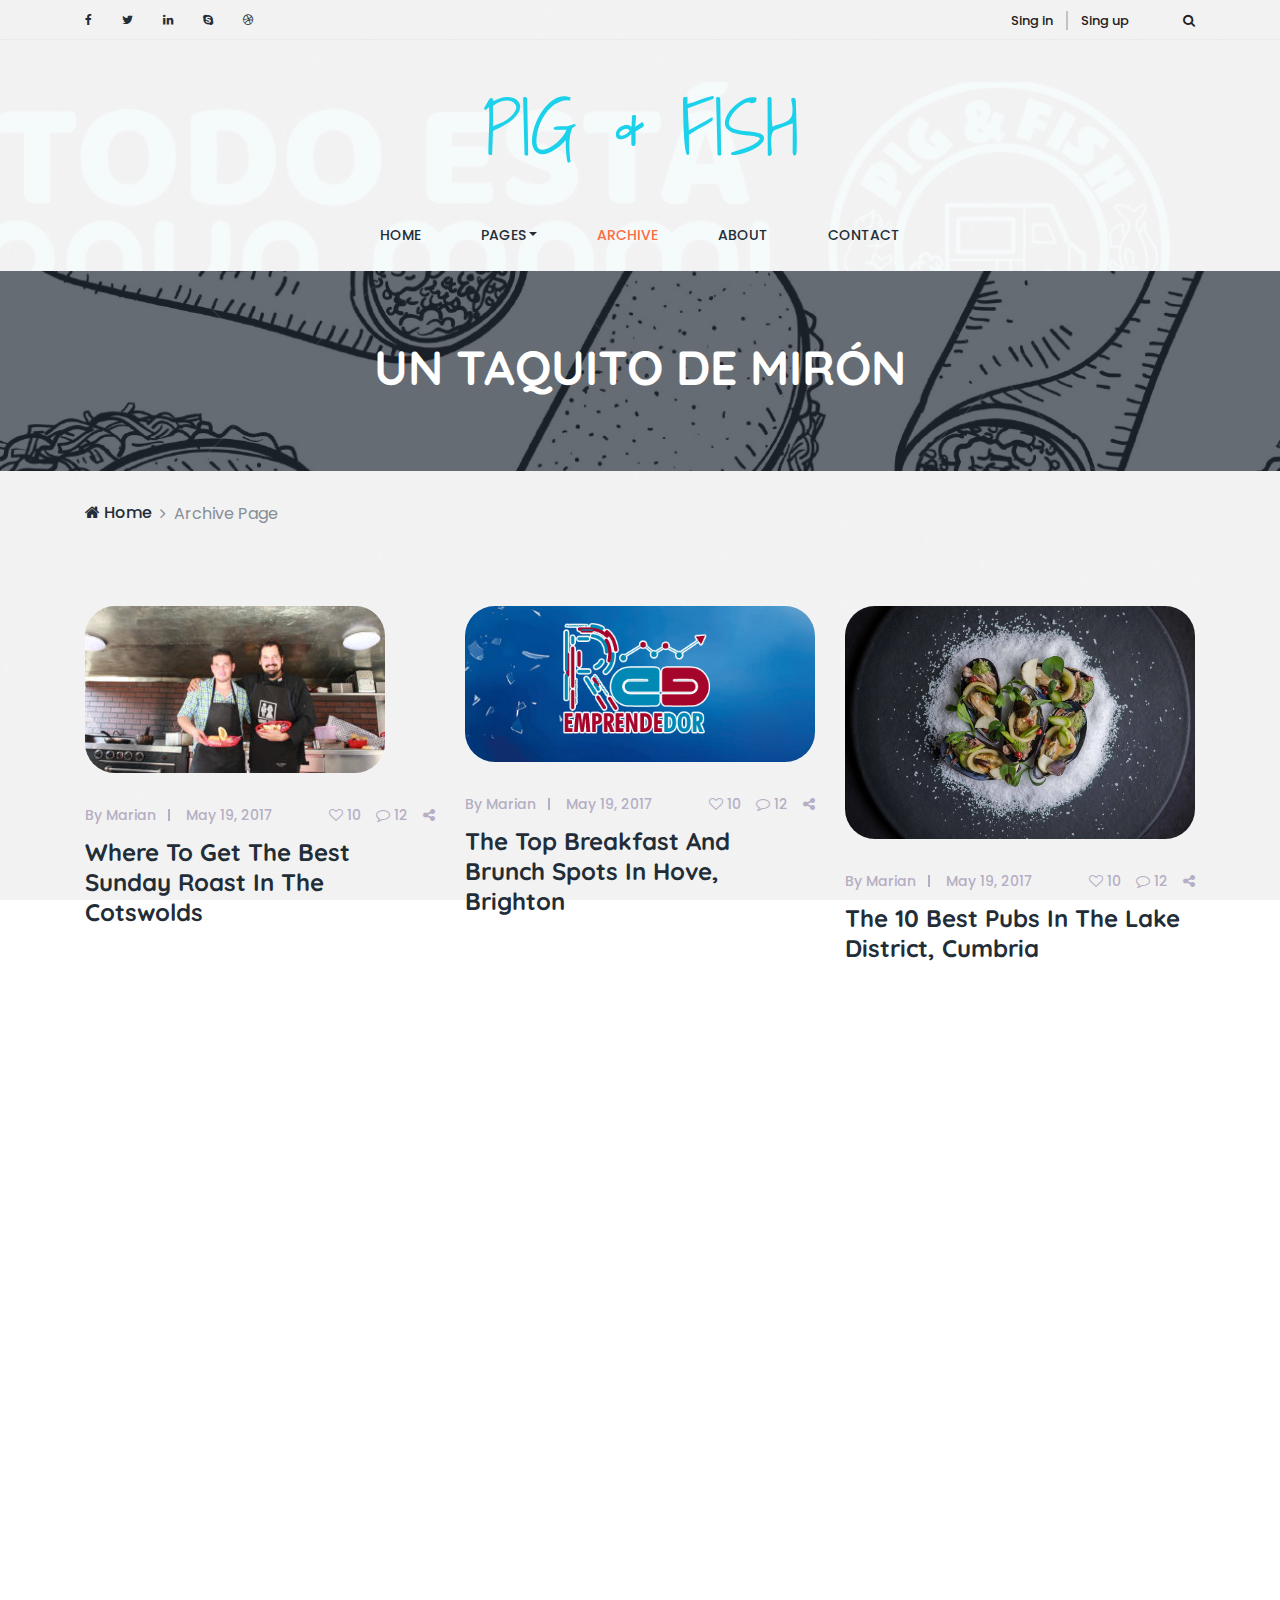
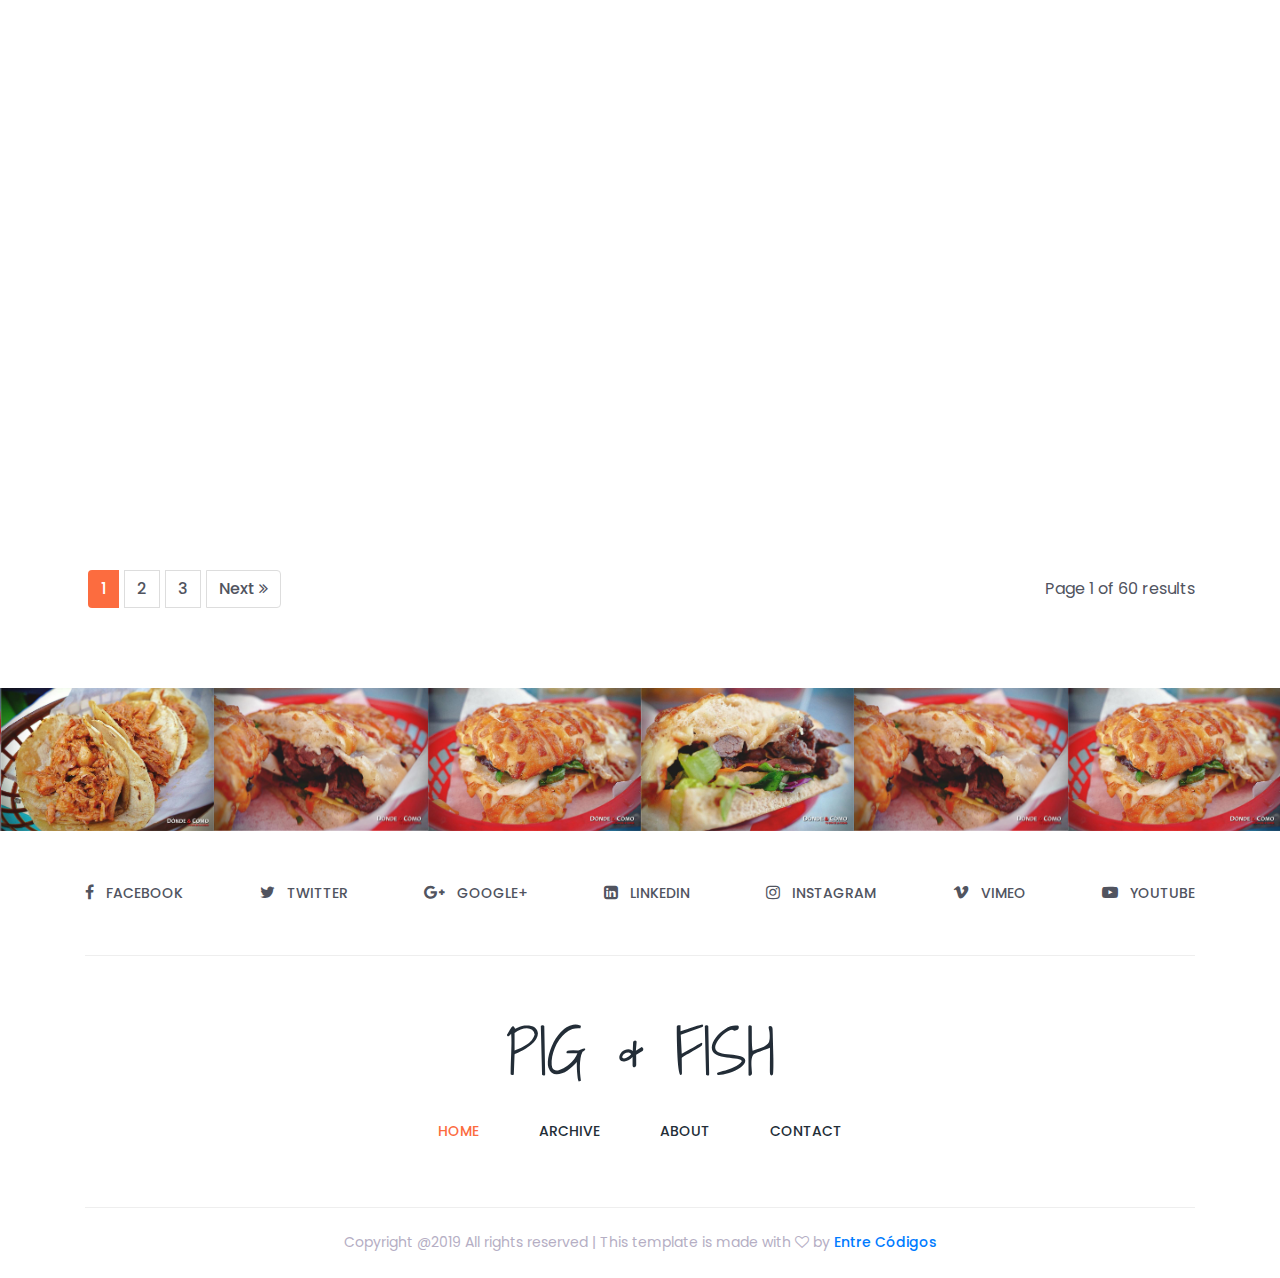
<file: entre cweb/archive.html>
<!DOCTYPE html>
<html lang="en">

<head>
    <meta charset="UTF-8">
    <meta name="description" content="">
    <meta http-equiv="X-UA-Compatible" content="IE=edge">
    <meta name="viewport" content="width=device-width, initial-scale=1, shrink-to-fit=no">
    <!-- The above 4 meta tags *must* come first in the head; any other head content must come *after* these tags -->

    <!-- Title -->
    <title>P&F</title>

    <!-- Favicon -->
    <link rel="icon" href="img/core-img/favicon.ico">

    <!-- Core Stylesheet -->
    <link href="style.css" rel="stylesheet">

    <!-- Responsive CSS -->
    <link href="css/responsive/responsive.css" rel="stylesheet">

</head>

<body class="bg-pattern">
    <!-- Preloader Start -->
    <div id="preloader">
        <div class="yummy-load"></div>
    </div>

    

    <!-- ****** Top Header Area Start ****** -->
    <div class="top_header_area">
        <div class="container">
            <div class="row">
                <div class="col-5 col-sm-6">
                    <!--  Top Social bar start -->
                    <div class="top_social_bar">
                        <a href="#"><i class="fa fa-facebook" aria-hidden="true"></i></a>
                        <a href="#"><i class="fa fa-twitter" aria-hidden="true"></i></a>
                        <a href="#"><i class="fa fa-linkedin" aria-hidden="true"></i></a>
                        <a href="#"><i class="fa fa-skype" aria-hidden="true"></i></a>
                        <a href="#"><i class="fa fa-dribbble" aria-hidden="true"></i></a>
                    </div>
                </div>
                <!--  Login Register Area -->
                <div class="col-7 col-sm-6">
                    <div class="signup-search-area d-flex align-items-center justify-content-end">
                        <div class="login_register_area d-flex">
                            <div class="login">
                                <a href="register.html">Sing in</a>
                            </div>
                            <div class="register">
                                <a href="register.html">Sing up</a>
                            </div>
                        </div>
                        <!-- Search Button Area -->
                        <div class="search_button">
                            <a class="searchBtn" href="#"><i class="fa fa-search" aria-hidden="true"></i></a>
                        </div>
                        <!-- Search Form -->
                        <div class="search-hidden-form">
                            <form action="#" method="get">
                                <input type="search" name="search" id="search-anything" placeholder="Search Anything...">
                                <input type="submit" value="" class="d-none">
                                <span class="searchBtn"><i class="fa fa-times" aria-hidden="true"></i></span>
                            </form>
                        </div>
                    </div>
                </div>
            </div>
        </div>
    </div>
    <!-- ****** Top Header Area End ****** -->

    <!-- ****** Header Area Start ****** -->
    <header class="header_area">
        <div class="container">
            <div class="row">
                <!-- Logo Area Start -->
                <div class="col-12">
                    <div class="logo_area text-center">
                        <a href="index.html" class="yummy-logo">PIG & FISH</a>
                    </div>
                </div>
            </div>

            <div class="row">
                <div class="col-12">
                    <nav class="navbar navbar-expand-lg">
                        <button class="navbar-toggler" type="button" data-toggle="collapse" data-target="#yummyfood-nav" aria-controls="yummyfood-nav" aria-expanded="false" aria-label="Toggle navigation"><i class="fa fa-bars" aria-hidden="true"></i> Menu</button>
                        <!-- Menu Area Start -->
                        <div class="collapse navbar-collapse justify-content-center" id="yummyfood-nav">
                            <ul class="navbar-nav" id="yummy-nav">
                                <li class="nav-item">
                                    <a class="nav-link" href="index.html">Home <span class="sr-only">(current)</span></a>
                                </li>
                                <li class="nav-item dropdown">
                                    <a class="nav-link dropdown-toggle" href="#" id="yummyDropdown" role="button" data-toggle="dropdown" aria-haspopup="true" aria-expanded="false">Pages</a>
                                    <div class="dropdown-menu" aria-labelledby="yummyDropdown">
                                        <a class="dropdown-item" href="index.html">Home</a>
                                        <a class="dropdown-item" href="archive.html">Archive</a>
                                        <a class="dropdown-item" href="single.html">Single Blog</a>
                                        <a class="dropdown-item" href="static.html">Static Page</a>
                                        <a class="dropdown-item" href="contact.html">Contact</a>
                                    </div>
                                </li>
                              
                          
                                <li class="nav-item active">
                                    <a class="nav-link" href="archive.html">Archive</a>
                                </li>
                                <li class="nav-item">
                                    <a class="nav-link" href="#">About</a>
                                </li>
                                <li class="nav-item">
                                    <a class="nav-link" href="contact.html">Contact</a>
                                </li>
                            </ul>
                        </div>
                    </nav>
                </div>
            </div>
        </div>
    </header>
    <!-- ****** Header Area End ****** -->

    <!-- ****** Breadcumb Area Start ****** -->
    <div class="breadcumb-area" style="background-image: url(img/bg-img/breadcumb.jpg);">
        <div class="container h-100">
            <div class="row h-100 align-items-center">
                <div class="col-12">
                    <div class="bradcumb-title text-center">
                        <h2>UN TAQUITO DE MIRÓN</h2>
                    </div>
                </div>
            </div>
        </div>
    </div>
    <div class="breadcumb-nav">
        <div class="container">
            <div class="row">
                <div class="col-12">
                    <nav aria-label="breadcrumb">
                        <ol class="breadcrumb">
                            <li class="breadcrumb-item"><a href="#"><i class="fa fa-home" aria-hidden="true"></i> Home</a></li>
                            <li class="breadcrumb-item active" aria-current="page">Archive Page</li>
                        </ol>
                    </nav>
                </div>
            </div>
        </div>
    </div>
    <!-- ****** Breadcumb Area End ****** -->

    <!-- ****** Archive Area Start ****** -->
    <section class="archive-area section_padding_80">
        <div class="container">
            <div class="row">

                <!-- Single Post -->
                <div class="col-12 col-md-6 col-lg-4">
                    <div class="single-post wow fadeInUp" data-wow-delay="0.1s">
                        <!-- Post Thumb -->
                        <div class="post-thumb">
                            <img src="img/blog-img/2.jpg" alt="">
                        </div>
                        <!-- Post Content -->
                        <div class="post-content">
                            <div class="post-meta d-flex">
                                <div class="post-author-date-area d-flex">
                                    <!-- Post Author -->
                                    <div class="post-author">
                                        <a href="#">By Marian</a>
                                    </div>
                                    <!-- Post Date -->
                                    <div class="post-date">
                                        <a href="#">May 19, 2017</a>
                                    </div>
                                </div>
                                <!-- Post Comment & Share Area -->
                                <div class="post-comment-share-area d-flex">
                                    <!-- Post Favourite -->
                                    <div class="post-favourite">
                                        <a href="#"><i class="fa fa-heart-o" aria-hidden="true"></i> 10</a>
                                    </div>
                                    <!-- Post Comments -->
                                    <div class="post-comments">
                                        <a href="#"><i class="fa fa-comment-o" aria-hidden="true"></i> 12</a>
                                    </div>
                                    <!-- Post Share -->
                                    <div class="post-share">
                                        <a href="#"><i class="fa fa-share-alt" aria-hidden="true"></i></a>
                                    </div>
                                </div>
                            </div>
                            <a href="#">
                                <h4 class="post-headline">Where To Get The Best Sunday Roast In The Cotswolds</h4>
                            </a>
                        </div>
                    </div>
                </div>

                <!-- Single Post -->
                <div class="col-12 col-md-6 col-lg-4">
                    <div class="single-post wow fadeInUp" data-wow-delay="0.2s">
                        <!-- Post Thumb -->
                        <div class="post-thumb">
                            <img src="img/blog-img/3.jpg" alt="">
                        </div>
                        <!-- Post Content -->
                        <div class="post-content">
                            <div class="post-meta d-flex">
                                <div class="post-author-date-area d-flex">
                                    <!-- Post Author -->
                                    <div class="post-author">
                                        <a href="#">By Marian</a>
                                    </div>
                                    <!-- Post Date -->
                                    <div class="post-date">
                                        <a href="#">May 19, 2017</a>
                                    </div>
                                </div>
                                <!-- Post Comment & Share Area -->
                                <div class="post-comment-share-area d-flex">
                                    <!-- Post Favourite -->
                                    <div class="post-favourite">
                                        <a href="#"><i class="fa fa-heart-o" aria-hidden="true"></i> 10</a>
                                    </div>
                                    <!-- Post Comments -->
                                    <div class="post-comments">
                                        <a href="#"><i class="fa fa-comment-o" aria-hidden="true"></i> 12</a>
                                    </div>
                                    <!-- Post Share -->
                                    <div class="post-share">
                                        <a href="#"><i class="fa fa-share-alt" aria-hidden="true"></i></a>
                                    </div>
                                </div>
                            </div>
                            <a href="#">
                                <h4 class="post-headline">The Top Breakfast And Brunch Spots In Hove, Brighton</h4>
                            </a>
                        </div>
                    </div>
                </div>

                <!-- Single Post -->
                <div class="col-12 col-md-6 col-lg-4">
                    <div class="single-post wow fadeInUp" data-wow-delay="0.3s">
                        <!-- Post Thumb -->
                        <div class="post-thumb">
                            <img src="img/blog-img/4.jpg" alt="">
                        </div>
                        <!-- Post Content -->
                        <div class="post-content">
                            <div class="post-meta d-flex">
                                <div class="post-author-date-area d-flex">
                                    <!-- Post Author -->
                                    <div class="post-author">
                                        <a href="#">By Marian</a>
                                    </div>
                                    <!-- Post Date -->
                                    <div class="post-date">
                                        <a href="#">May 19, 2017</a>
                                    </div>
                                </div>
                                <!-- Post Comment & Share Area -->
                                <div class="post-comment-share-area d-flex">
                                    <!-- Post Favourite -->
                                    <div class="post-favourite">
                                        <a href="#"><i class="fa fa-heart-o" aria-hidden="true"></i> 10</a>
                                    </div>
                                    <!-- Post Comments -->
                                    <div class="post-comments">
                                        <a href="#"><i class="fa fa-comment-o" aria-hidden="true"></i> 12</a>
                                    </div>
                                    <!-- Post Share -->
                                    <div class="post-share">
                                        <a href="#"><i class="fa fa-share-alt" aria-hidden="true"></i></a>
                                    </div>
                                </div>
                            </div>
                            <a href="#">
                                <h4 class="post-headline">The 10 Best Pubs In The Lake District, Cumbria</h4>
                            </a>
                        </div>
                    </div>
                </div>

                <!-- Single Post -->
                <div class="col-12 col-md-6 col-lg-4">
                    <div class="single-post wow fadeInUp" data-wow-delay="0.4s">
                        <!-- Post Thumb -->
                        <div class="post-thumb">
                            <img src="img/blog-img/5.jpg" alt="">
                        </div>
                        <!-- Post Content -->
                        <div class="post-content">
                            <div class="post-meta d-flex">
                                <div class="post-author-date-area d-flex">
                                    <!-- Post Author -->
                                    <div class="post-author">
                                        <a href="#">By Marian</a>
                                    </div>
                                    <!-- Post Date -->
                                    <div class="post-date">
                                        <a href="#">May 19, 2017</a>
                                    </div>
                                </div>
                                <!-- Post Comment & Share Area -->
                                <div class="post-comment-share-area d-flex">
                                    <!-- Post Favourite -->
                                    <div class="post-favourite">
                                        <a href="#"><i class="fa fa-heart-o" aria-hidden="true"></i> 10</a>
                                    </div>
                                    <!-- Post Comments -->
                                    <div class="post-comments">
                                        <a href="#"><i class="fa fa-comment-o" aria-hidden="true"></i> 12</a>
                                    </div>
                                    <!-- Post Share -->
                                    <div class="post-share">
                                        <a href="#"><i class="fa fa-share-alt" aria-hidden="true"></i></a>
                                    </div>
                                </div>
                            </div>
                            <a href="#">
                                <h4 class="post-headline">The 10 Best Brunch Spots In Newcastle, England</h4>
                            </a>
                        </div>
                    </div>
                </div>

                <!-- Single Post -->
                <div class="col-12 col-md-6 col-lg-4">
                    <div class="single-post wow fadeInUp" data-wow-delay="0.5s">
                        <!-- Post Thumb -->
                        <div class="post-thumb">
                            <img src="img/blog-img/2.jpg" alt="">
                        </div>
                        <!-- Post Content -->
                        <div class="post-content">
                            <div class="post-meta d-flex">
                                <div class="post-author-date-area d-flex">
                                    <!-- Post Author -->
                                    <div class="post-author">
                                        <a href="#">By Marian</a>
                                    </div>
                                    <!-- Post Date -->
                                    <div class="post-date">
                                        <a href="#">May 19, 2017</a>
                                    </div>
                                </div>
                                <!-- Post Comment & Share Area -->
                                <div class="post-comment-share-area d-flex">
                                    <!-- Post Favourite -->
                                    <div class="post-favourite">
                                        <a href="#"><i class="fa fa-heart-o" aria-hidden="true"></i> 10</a>
                                    </div>
                                    <!-- Post Comments -->
                                    <div class="post-comments">
                                        <a href="#"><i class="fa fa-comment-o" aria-hidden="true"></i> 12</a>
                                    </div>
                                    <!-- Post Share -->
                                    <div class="post-share">
                                        <a href="#"><i class="fa fa-share-alt" aria-hidden="true"></i></a>
                                    </div>
                                </div>
                            </div>
                            <a href="#">
                                <h4 class="post-headline">Where To Get The Best Sunday Roast In The Cotswolds</h4>
                            </a>
                        </div>
                    </div>
                </div>

                <!-- Single Post -->
                <div class="col-12 col-md-6 col-lg-4">
                    <div class="single-post wow fadeInUp" data-wow-delay="0.6s">
                        <!-- Post Thumb -->
                        <div class="post-thumb">
                            <img src="img/blog-img/3.jpg" alt="">
                        </div>
                        <!-- Post Content -->
                        <div class="post-content">
                            <div class="post-meta d-flex">
                                <div class="post-author-date-area d-flex">
                                    <!-- Post Author -->
                                    <div class="post-author">
                                        <a href="#">By Marian</a>
                                    </div>
                                    <!-- Post Date -->
                                    <div class="post-date">
                                        <a href="#">May 19, 2017</a>
                                    </div>
                                </div>
                                <!-- Post Comment & Share Area -->
                                <div class="post-comment-share-area d-flex">
                                    <!-- Post Favourite -->
                                    <div class="post-favourite">
                                        <a href="#"><i class="fa fa-heart-o" aria-hidden="true"></i> 10</a>
                                    </div>
                                    <!-- Post Comments -->
                                    <div class="post-comments">
                                        <a href="#"><i class="fa fa-comment-o" aria-hidden="true"></i> 12</a>
                                    </div>
                                    <!-- Post Share -->
                                    <div class="post-share">
                                        <a href="#"><i class="fa fa-share-alt" aria-hidden="true"></i></a>
                                    </div>
                                </div>
                            </div>
                            <a href="#">
                                <h4 class="post-headline">The Top Breakfast And Brunch Spots In Hove, Brighton</h4>
                            </a>
                        </div>
                    </div>
                </div>

                <!-- Single Post -->
                <div class="col-12 col-md-6 col-lg-4">
                    <div class="single-post wow fadeInUp" data-wow-delay="0.7s">
                        <!-- Post Thumb -->
                        <div class="post-thumb">
                            <img src="img/blog-img/4.jpg" alt="">
                        </div>
                        <!-- Post Content -->
                        <div class="post-content">
                            <div class="post-meta d-flex">
                                <div class="post-author-date-area d-flex">
                                    <!-- Post Author -->
                                    <div class="post-author">
                                        <a href="#">By Marian</a>
                                    </div>
                                    <!-- Post Date -->
                                    <div class="post-date">
                                        <a href="#">May 19, 2017</a>
                                    </div>
                                </div>
                                <!-- Post Comment & Share Area -->
                                <div class="post-comment-share-area d-flex">
                                    <!-- Post Favourite -->
                                    <div class="post-favourite">
                                        <a href="#"><i class="fa fa-heart-o" aria-hidden="true"></i> 10</a>
                                    </div>
                                    <!-- Post Comments -->
                                    <div class="post-comments">
                                        <a href="#"><i class="fa fa-comment-o" aria-hidden="true"></i> 12</a>
                                    </div>
                                    <!-- Post Share -->
                                    <div class="post-share">
                                        <a href="#"><i class="fa fa-share-alt" aria-hidden="true"></i></a>
                                    </div>
                                </div>
                            </div>
                            <a href="#">
                                <h4 class="post-headline">The 10 Best Pubs In The Lake District, Cumbria</h4>
                            </a>
                        </div>
                    </div>
                </div>

                <!-- Single Post -->
                <div class="col-12 col-md-6 col-lg-4">
                    <div class="single-post wow fadeInUp" data-wow-delay="0.8s">
                        <!-- Post Thumb -->
                        <div class="post-thumb">
                            <img src="img/blog-img/5.jpg" alt="">
                        </div>
                        <!-- Post Content -->
                        <div class="post-content">
                            <div class="post-meta d-flex">
                                <div class="post-author-date-area d-flex">
                                    <!-- Post Author -->
                                    <div class="post-author">
                                        <a href="#">By Marian</a>
                                    </div>
                                    <!-- Post Date -->
                                    <div class="post-date">
                                        <a href="#">May 19, 2017</a>
                                    </div>
                                </div>
                                <!-- Post Comment & Share Area -->
                                <div class="post-comment-share-area d-flex">
                                    <!-- Post Favourite -->
                                    <div class="post-favourite">
                                        <a href="#"><i class="fa fa-heart-o" aria-hidden="true"></i> 10</a>
                                    </div>
                                    <!-- Post Comments -->
                                    <div class="post-comments">
                                        <a href="#"><i class="fa fa-comment-o" aria-hidden="true"></i> 12</a>
                                    </div>
                                    <!-- Post Share -->
                                    <div class="post-share">
                                        <a href="#"><i class="fa fa-share-alt" aria-hidden="true"></i></a>
                                    </div>
                                </div>
                            </div>
                            <a href="#">
                                <h4 class="post-headline">The 10 Best Brunch Spots In Newcastle, England</h4>
                            </a>
                        </div>
                    </div>
                </div>

                <!-- Single Post -->
                <div class="col-12 col-md-6 col-lg-4">
                    <div class="single-post wow fadeInUp" data-wow-delay="0.9s">
                        <!-- Post Thumb -->
                        <div class="post-thumb">
                            <img src="img/blog-img/2.jpg" alt="">
                        </div>
                        <!-- Post Content -->
                        <div class="post-content">
                            <div class="post-meta d-flex">
                                <div class="post-author-date-area d-flex">
                                    <!-- Post Author -->
                                    <div class="post-author">
                                        <a href="#">By Marian</a>
                                    </div>
                                    <!-- Post Date -->
                                    <div class="post-date">
                                        <a href="#">May 19, 2017</a>
                                    </div>
                                </div>
                                <!-- Post Comment & Share Area -->
                                <div class="post-comment-share-area d-flex">
                                    <!-- Post Favourite -->
                                    <div class="post-favourite">
                                        <a href="#"><i class="fa fa-heart-o" aria-hidden="true"></i> 10</a>
                                    </div>
                                    <!-- Post Comments -->
                                    <div class="post-comments">
                                        <a href="#"><i class="fa fa-comment-o" aria-hidden="true"></i> 12</a>
                                    </div>
                                    <!-- Post Share -->
                                    <div class="post-share">
                                        <a href="#"><i class="fa fa-share-alt" aria-hidden="true"></i></a>
                                    </div>
                                </div>
                            </div>
                            <a href="#">
                                <h4 class="post-headline">Where To Get The Best Sunday Roast In The Cotswolds</h4>
                            </a>
                        </div>
                    </div>
                </div>

                <!-- Single Post -->
                <div class="col-12 col-md-6 col-lg-4">
                    <div class="single-post wow fadeInUp" data-wow-delay="1s">
                        <!-- Post Thumb -->
                        <div class="post-thumb">
                            <img src="img/blog-img/3.jpg" alt="">
                        </div>
                        <!-- Post Content -->
                        <div class="post-content">
                            <div class="post-meta d-flex">
                                <div class="post-author-date-area d-flex">
                                    <!-- Post Author -->
                                    <div class="post-author">
                                        <a href="#">By Marian</a>
                                    </div>
                                    <!-- Post Date -->
                                    <div class="post-date">
                                        <a href="#">May 19, 2017</a>
                                    </div>
                                </div>
                                <!-- Post Comment & Share Area -->
                                <div class="post-comment-share-area d-flex">
                                    <!-- Post Favourite -->
                                    <div class="post-favourite">
                                        <a href="#"><i class="fa fa-heart-o" aria-hidden="true"></i> 10</a>
                                    </div>
                                    <!-- Post Comments -->
                                    <div class="post-comments">
                                        <a href="#"><i class="fa fa-comment-o" aria-hidden="true"></i> 12</a>
                                    </div>
                                    <!-- Post Share -->
                                    <div class="post-share">
                                        <a href="#"><i class="fa fa-share-alt" aria-hidden="true"></i></a>
                                    </div>
                                </div>
                            </div>
                            <a href="#">
                                <h4 class="post-headline">The Top Breakfast And Brunch Spots In Hove, Brighton</h4>
                            </a>
                        </div>
                    </div>
                </div>

                <!-- Single Post -->
                <div class="col-12 col-md-6 col-lg-4">
                    <div class="single-post wow fadeInUp" data-wow-delay="1.1s">
                        <!-- Post Thumb -->
                        <div class="post-thumb">
                            <img src="img/blog-img/4.jpg" alt="">
                        </div>
                        <!-- Post Content -->
                        <div class="post-content">
                            <div class="post-meta d-flex">
                                <div class="post-author-date-area d-flex">
                                    <!-- Post Author -->
                                    <div class="post-author">
                                        <a href="#">By Marian</a>
                                    </div>
                                    <!-- Post Date -->
                                    <div class="post-date">
                                        <a href="#">May 19, 2017</a>
                                    </div>
                                </div>
                                <!-- Post Comment & Share Area -->
                                <div class="post-comment-share-area d-flex">
                                    <!-- Post Favourite -->
                                    <div class="post-favourite">
                                        <a href="#"><i class="fa fa-heart-o" aria-hidden="true"></i> 10</a>
                                    </div>
                                    <!-- Post Comments -->
                                    <div class="post-comments">
                                        <a href="#"><i class="fa fa-comment-o" aria-hidden="true"></i> 12</a>
                                    </div>
                                    <!-- Post Share -->
                                    <div class="post-share">
                                        <a href="#"><i class="fa fa-share-alt" aria-hidden="true"></i></a>
                                    </div>
                                </div>
                            </div>
                            <a href="#">
                                <h4 class="post-headline">The 10 Best Pubs In The Lake District, Cumbria</h4>
                            </a>
                        </div>
                    </div>
                </div>

                <!-- Single Post -->
                <div class="col-12 col-md-6 col-lg-4">
                    <div class="single-post wow fadeInUp" data-wow-delay="1.2s">
                        <!-- Post Thumb -->
                        <div class="post-thumb">
                            <img src="img/blog-img/5.jpg" alt="">
                        </div>
                        <!-- Post Content -->
                        <div class="post-content">
                            <div class="post-meta d-flex">
                                <div class="post-author-date-area d-flex">
                                    <!-- Post Author -->
                                    <div class="post-author">
                                        <a href="#">By Marian</a>
                                    </div>
                                    <!-- Post Date -->
                                    <div class="post-date">
                                        <a href="#">May 19, 2017</a>
                                    </div>
                                </div>
                                <!-- Post Comment & Share Area -->
                                <div class="post-comment-share-area d-flex">
                                    <!-- Post Favourite -->
                                    <div class="post-favourite">
                                        <a href="#"><i class="fa fa-heart-o" aria-hidden="true"></i> 10</a>
                                    </div>
                                    <!-- Post Comments -->
                                    <div class="post-comments">
                                        <a href="#"><i class="fa fa-comment-o" aria-hidden="true"></i> 12</a>
                                    </div>
                                    <!-- Post Share -->
                                    <div class="post-share">
                                        <a href="#"><i class="fa fa-share-alt" aria-hidden="true"></i></a>
                                    </div>
                                </div>
                            </div>
                            <a href="#">
                                <h4 class="post-headline">The 10 Best Brunch Spots In Newcastle, England</h4>
                            </a>
                        </div>
                    </div>
                </div>

                <div class="col-12">
                    <div class="pagination-area d-sm-flex mt-15">
                        <nav aria-label="#">
                            <ul class="pagination">
                                <li class="page-item active">
                                    <a class="page-link" href="#">1 <span class="sr-only">(current)</span></a>
                                </li>
                                <li class="page-item"><a class="page-link" href="#">2</a></li>
                                <li class="page-item"><a class="page-link" href="#">3</a></li>
                                <li class="page-item">
                                    <a class="page-link" href="#">Next <i class="fa fa-angle-double-right" aria-hidden="true"></i></a>
                                </li>
                            </ul>
                        </nav>
                        <div class="page-status">
                            <p>Page 1 of 60 results</p>
                        </div>
                    </div>
                </div>

            </div>
        </div>
    </section>
    <!-- ****** Archive Area End ****** -->

    <!-- ****** Instagram Area Start ****** -->
    <div class="instargram_area owl-carousel section_padding_100_0 clearfix" id="portfolio">

        <!-- Instagram Item -->
        <div class="instagram_gallery_item">
            <!-- Instagram Thumb -->
            <img src="img/instagram-img/1.jpg" alt="">
            <!-- Hover -->
            <div class="hover_overlay">
                <div class="yummy-table">
                    <div class="yummy-table-cell">
                        <div class="follow-me text-center">
                            <a href="#"><i class="fa fa-instagram" aria-hidden="true"></i> Follow me</a>
                        </div>
                    </div>
                </div>
            </div>
        </div>

        <!-- Instagram Item -->
        <div class="instagram_gallery_item">
            <!-- Instagram Thumb -->
            <img src="img/instagram-img/2.jpg" alt="">
            <!-- Hover -->
            <div class="hover_overlay">
                <div class="yummy-table">
                    <div class="yummy-table-cell">
                        <div class="follow-me text-center">
                            <a href="#"><i class="fa fa-instagram" aria-hidden="true"></i> Follow me</a>
                        </div>
                    </div>
                </div>
            </div>
        </div>

        <!-- Instagram Item -->
        <div class="instagram_gallery_item">
            <!-- Instagram Thumb -->
            <img src="img/instagram-img/3.jpg" alt="">
            <!-- Hover -->
            <div class="hover_overlay">
                <div class="yummy-table">
                    <div class="yummy-table-cell">
                        <div class="follow-me text-center">
                            <a href="#"><i class="fa fa-instagram" aria-hidden="true"></i> Follow me</a>
                        </div>
                    </div>
                </div>
            </div>
        </div>

        <!-- Instagram Item -->
        <div class="instagram_gallery_item">
            <!-- Instagram Thumb -->
            <img src="img/instagram-img/4.jpg" alt="">
            <!-- Hover -->
            <div class="hover_overlay">
                <div class="yummy-table">
                    <div class="yummy-table-cell">
                        <div class="follow-me text-center">
                            <a href="#"><i class="fa fa-instagram" aria-hidden="true"></i> Follow me</a>
                        </div>
                    </div>
                </div>
            </div>
        </div>

        <!-- Instagram Item -->
        <div class="instagram_gallery_item">
            <!-- Instagram Thumb -->
            <img src="img/instagram-img/5.jpg" alt="">
            <!-- Hover -->
            <div class="hover_overlay">
                <div class="yummy-table">
                    <div class="yummy-table-cell">
                        <div class="follow-me text-center">
                            <a href="#"><i class="fa fa-instagram" aria-hidden="true"></i> Follow me</a>
                        </div>
                    </div>
                </div>
            </div>
        </div>

        <!-- Instagram Item -->
        <div class="instagram_gallery_item">
            <!-- Instagram Thumb -->
            <img src="img/instagram-img/6.jpg" alt="">
            <!-- Hover -->
            <div class="hover_overlay">
                <div class="yummy-table">
                    <div class="yummy-table-cell">
                        <div class="follow-me text-center">
                            <a href="#"><i class="fa fa-instagram" aria-hidden="true"></i> Follow me</a>
                        </div>
                    </div>
                </div>
            </div>
        </div>

        <!-- Instagram Item -->
        <div class="instagram_gallery_item">
            <!-- Instagram Thumb -->
            <img src="img/instagram-img/1.jpg" alt="">
            <!-- Hover -->
            <div class="hover_overlay">
                <div class="yummy-table">
                    <div class="yummy-table-cell">
                        <div class="follow-me text-center">
                            <a href="#"><i class="fa fa-instagram" aria-hidden="true"></i> Follow me</a>
                        </div>
                    </div>
                </div>
            </div>
        </div>

        <!-- Instagram Item -->
        <div class="instagram_gallery_item">
            <!-- Instagram Thumb -->
            <img src="img/instagram-img/2.jpg" alt="">
            <!-- Hover -->
            <div class="hover_overlay">
                <div class="yummy-table">
                    <div class="yummy-table-cell">
                        <div class="follow-me text-center">
                            <a href="#"><i class="fa fa-instagram" aria-hidden="true"></i> Follow me</a>
                        </div>
                    </div>
                </div>
            </div>
        </div>

    </div>
    <!-- ****** Our Creative Portfolio Area End ****** -->

    <!-- ****** Footer Social Icon Area Start ****** -->
    <div class="social_icon_area clearfix">
        <div class="container">
            <div class="row">
                <div class="col-12">
                    <div class="footer-social-area d-flex">
                        <div class="single-icon">
                            <a href="#"><i class="fa fa-facebook" aria-hidden="true"></i><span>facebook</span></a>
                        </div>
                        <div class="single-icon">
                            <a href="#"><i class="fa fa-twitter" aria-hidden="true"></i><span>Twitter</span></a>
                        </div>
                        <div class="single-icon">
                            <a href="#"><i class="fa fa-google-plus" aria-hidden="true"></i><span>GOOGLE+</span></a>
                        </div>
                        <div class="single-icon">
                            <a href="#"><i class="fa fa-linkedin-square" aria-hidden="true"></i><span>linkedin</span></a>
                        </div>
                        <div class="single-icon">
                            <a href="#"><i class="fa fa-instagram" aria-hidden="true"></i><span>Instagram</span></a>
                        </div>
                        <div class="single-icon">
                            <a href="#"><i class="fa fa-vimeo" aria-hidden="true"></i><span>VIMEO</span></a>
                        </div>
                        <div class="single-icon">
                            <a href="#"><i class="fa fa-youtube-play" aria-hidden="true"></i><span>YOUTUBE</span></a>
                        </div>
                    </div>
                </div>
            </div>
        </div>
    </div>
    <!-- ****** Footer Social Icon Area End ****** -->

    <!-- ****** Footer Menu Area Start ****** -->
    <footer class="footer_area">
        <div class="container">
            <div class="row">
                <div class="col-12">
                    <div class="footer-content">
                        <!-- Logo Area Start -->
                        <div class="footer-logo-area text-center">
                            <a href="index.html" class="yummy-logo">PIG & FISH</a>
                        </div>
                        <!-- Menu Area Start -->
                        <nav class="navbar navbar-expand-lg">
                            <button class="navbar-toggler" type="button" data-toggle="collapse" data-target="#yummyfood-footer-nav" aria-controls="yummyfood-footer-nav" aria-expanded="false" aria-label="Toggle navigation"><i class="fa fa-bars" aria-hidden="true"></i> Menu</button>
                            <!-- Menu Area Start -->
                            <div class="collapse navbar-collapse justify-content-center" id="yummyfood-footer-nav">
                                <ul class="navbar-nav">
                                    <li class="nav-item active">
                                        <a class="nav-link" href="#">Home <span class="sr-only">(current)</span></a>
                                    </li>
                                   
                              
                                    <li class="nav-item">
                                        <a class="nav-link" href="#">Archive</a>
                                    </li>
                                    <li class="nav-item">
                                        <a class="nav-link" href="#">About</a>
                                    </li>
                                    <li class="nav-item">
                                        <a class="nav-link" href="#">Contact</a>
                                    </li>
                                </ul>
                            </div>
                        </nav>
                    </div>
                </div>
            </div>
        </div>

        <div class="container">
            <div class="row">
                <div class="col-12">
                    <!-- Copywrite Text -->
                    <div class="copy_right_text text-center">
                        <p>Copyright @2019 All rights reserved | This template is made with <i class="fa fa-heart-o" aria-hidden="true"></i> by <a href="https://entre-codigos.com" target="_blank">Entre Códigos</a></p>
                    </div>
                </div>
            </div>
        </div>
    </footer>
    <!-- ****** Footer Menu Area End ****** -->

    <!-- Jquery-2.2.4 js -->
    <script src="js/jquery/jquery-2.2.4.min.js"></script>
    <!-- Popper js -->
    <script src="js/bootstrap/popper.min.js"></script>
    <!-- Bootstrap-4 js -->
    <script src="js/bootstrap/bootstrap.min.js"></script>
    <!-- All Plugins JS -->
    <script src="js/others/plugins.js"></script>
    <!-- Active JS -->
    <script src="js/active.js"></script>
</body>
</file>
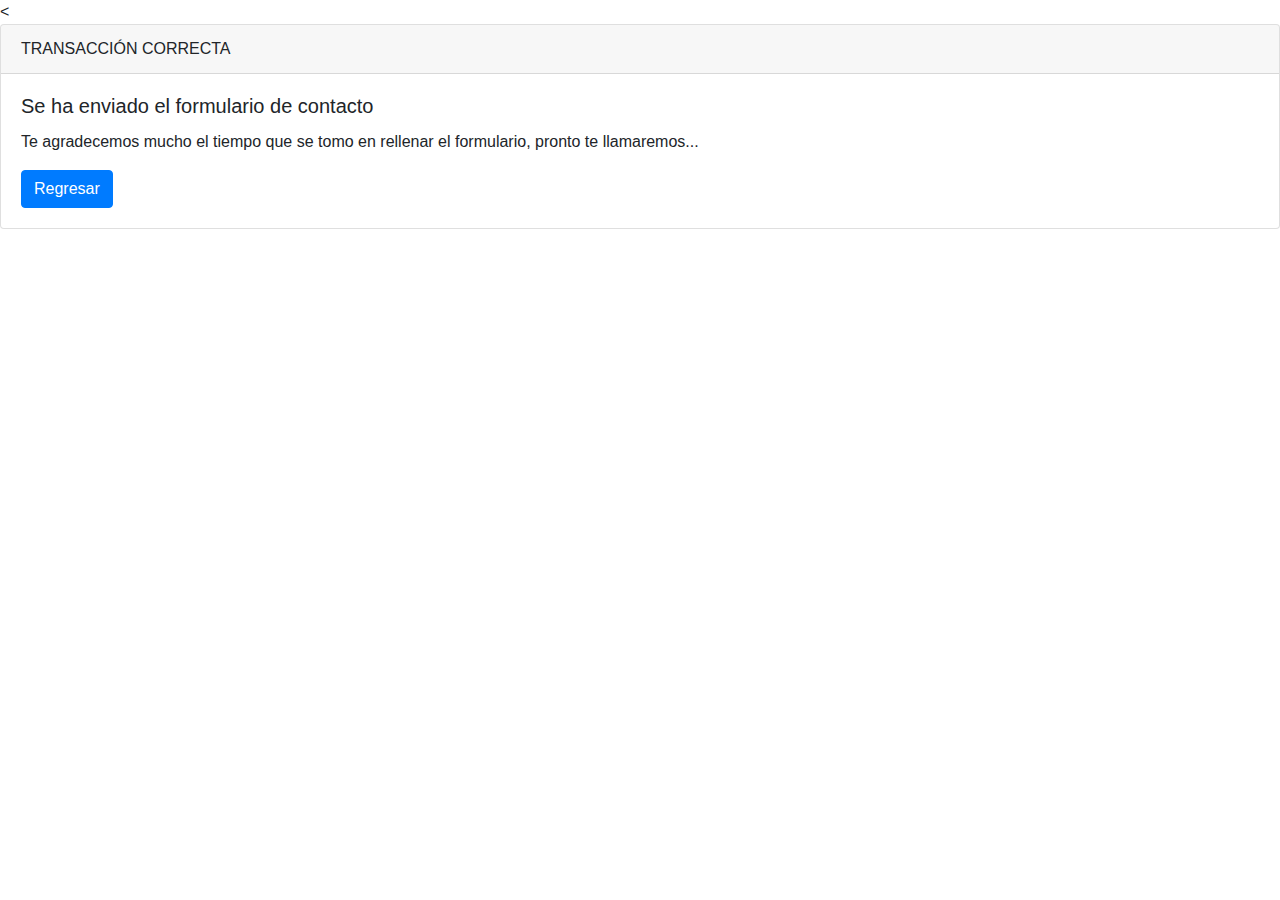
<file: entre cweb/enviado.html>
<<!DOCTYPE html>
<html lang="en">
<head>
  <meta charset="UTF-8">
  <meta name="viewport" content="width=device-width, initial-scale=1.0">
  <meta http-equiv="X-UA-Compatible" content="ie=edge">
  <title>Document</title>
  <link rel="stylesheet" href="https://stackpath.bootstrapcdn.com/bootstrap/4.3.1/css/bootstrap.min.css" integrity="sha384-ggOyR0iXCbMQv3Xipma34MD+dH/1fQ784/j6cY/iJTQUOhcWr7x9JvoRxT2MZw1T" crossorigin="anonymous">
</head>
<body>
  <div class="card">
    <div class="card-header">
      TRANSACCIÓN CORRECTA
    </div>
    <div class="card-body">
      <h5 class="card-title">Se ha enviado el formulario de contacto</h5>
      <p class="card-text">Te agradecemos mucho el tiempo que se tomo en rellenar el formulario, pronto te llamaremos...</p>
      <a href="index.html" class="btn btn-primary">Regresar</a>
    </div>
  </div>



 
</body>
<script src="js/bootstrap/bootstrap.min.js"></script>
<script src="https://code.jquery.com/jquery-3.3.1.slim.min.js" integrity="sha384-q8i/X+965DzO0rT7abK41JStQIAqVgRVzpbzo5smXKp4YfRvH+8abtTE1Pi6jizo" crossorigin="anonymous"></script>
<script src="https://cdnjs.cloudflare.com/ajax/libs/popper.js/1.14.7/umd/popper.min.js" integrity="sha384-UO2eT0CpHqdSJQ6hJty5KVphtPhzWj9WO1clHTMGa3JDZwrnQq4sF86dIHNDz0W1" crossorigin="anonymous"></script>
<script src="https://stackpath.bootstrapcdn.com/bootstrap/4.3.1/js/bootstrap.min.js" integrity="sha384-JjSmVgyd0p3pXB1rRibZUAYoIIy6OrQ6VrjIEaFf/nJGzIxFDsf4x0xIM+B07jRM" crossorigin="anonymous"></script>

</html>
</file>
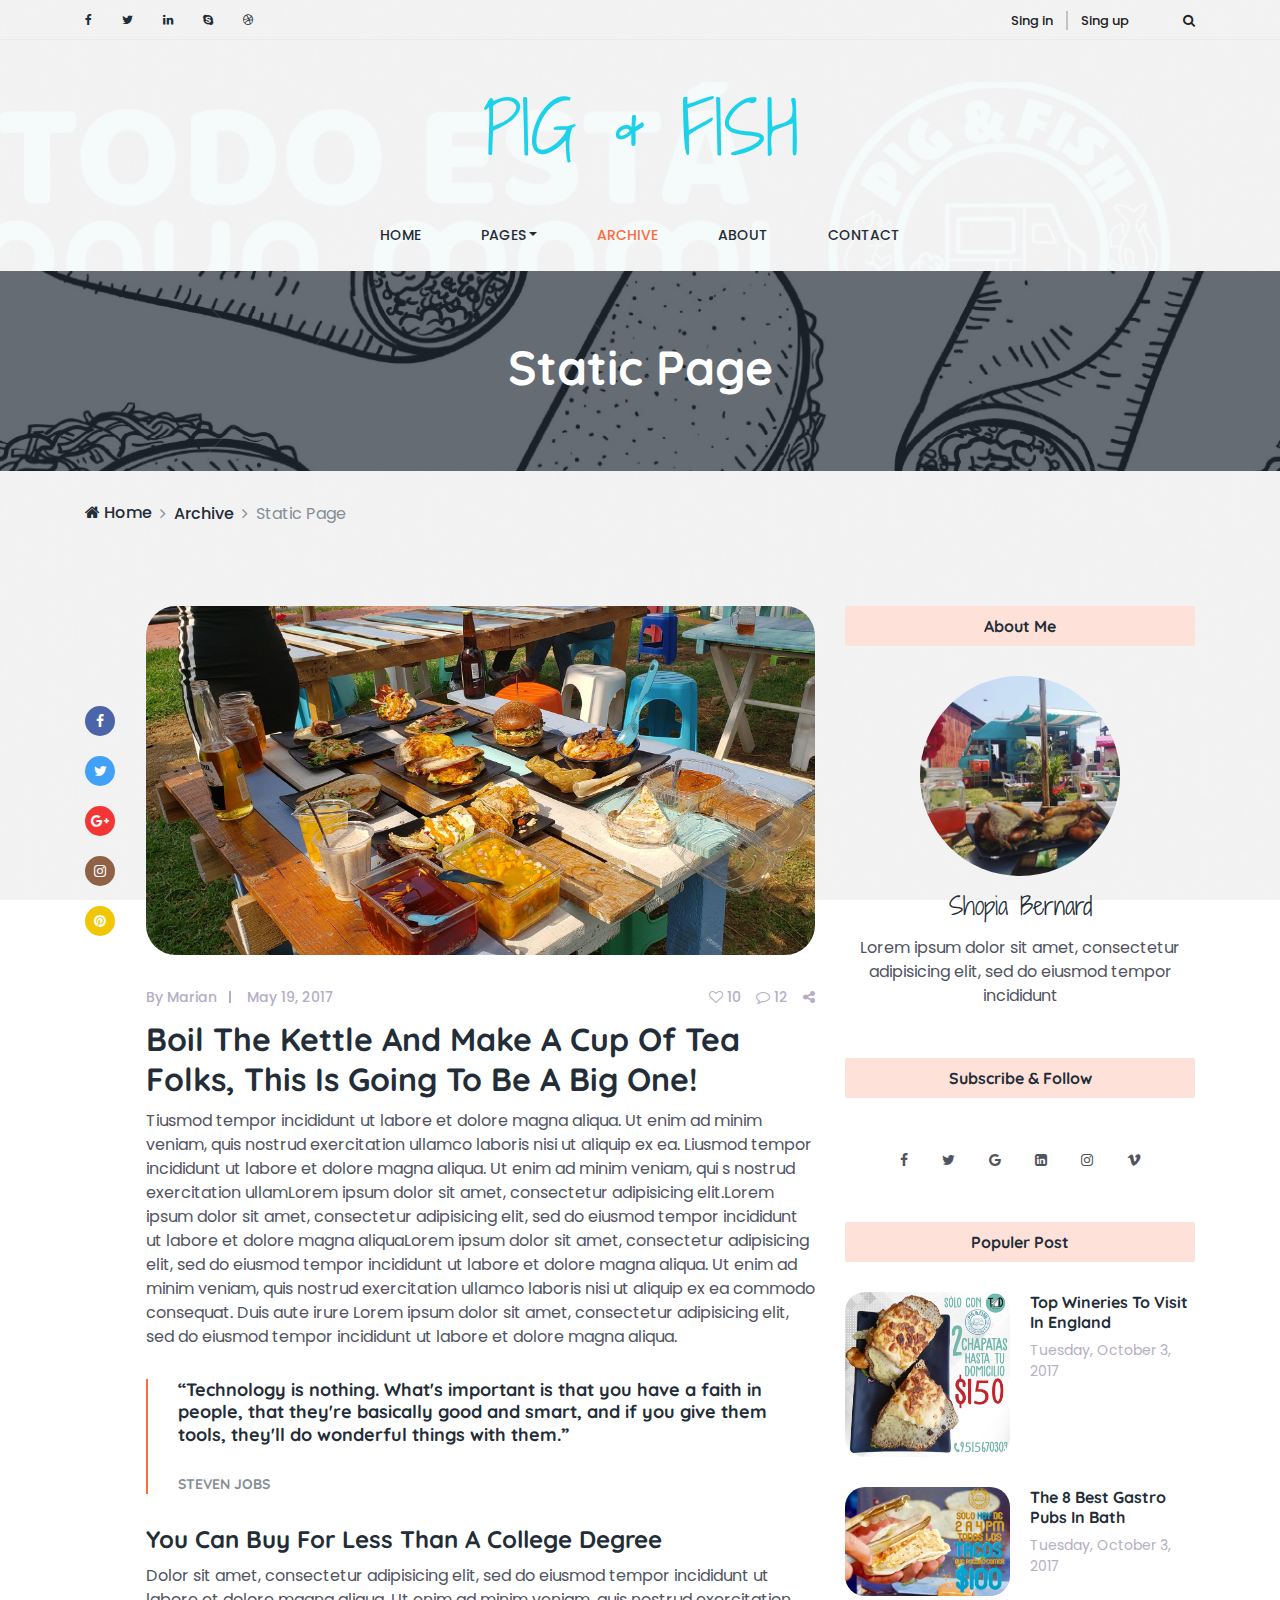
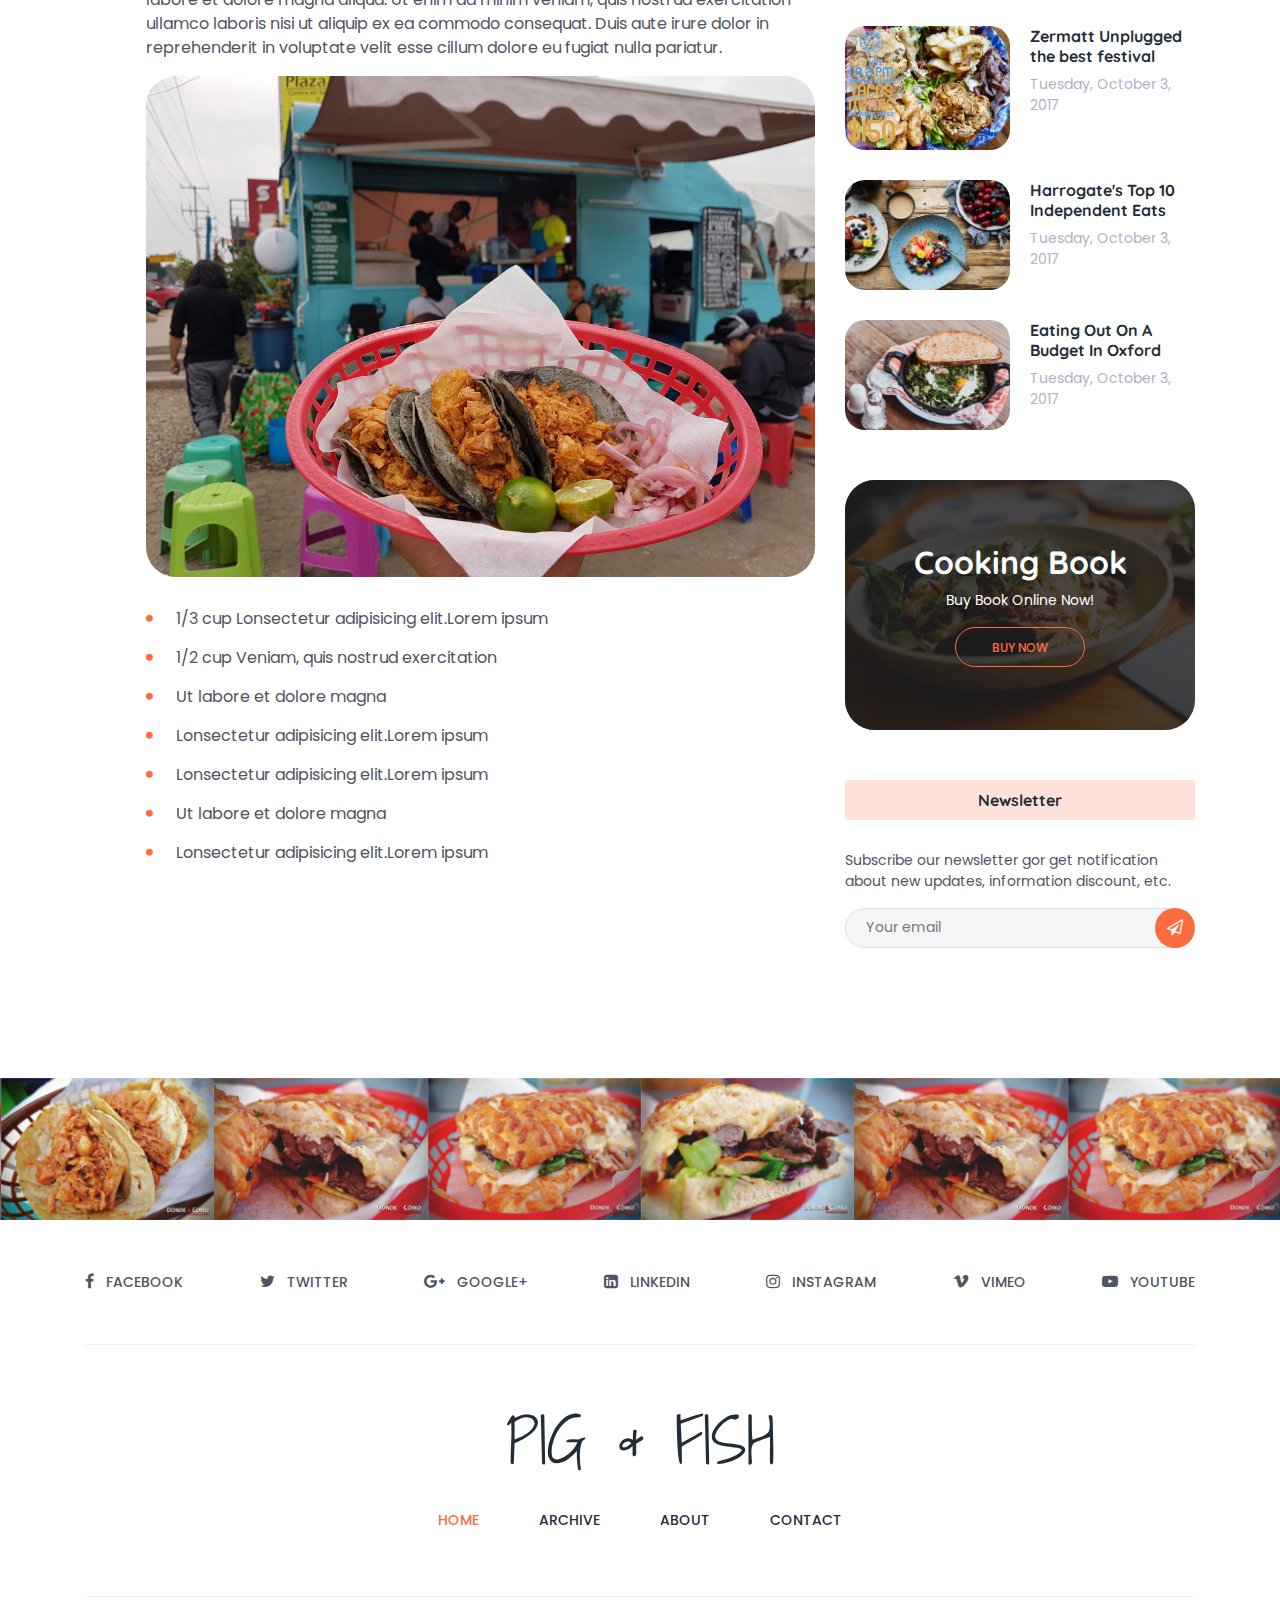
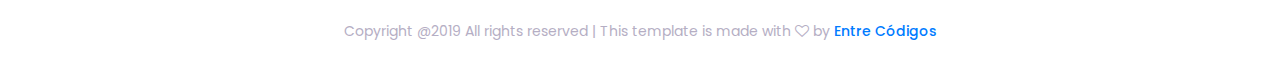
<file: entre cweb/static.html>
<!DOCTYPE html>
<html lang="en">

<head>
    <meta charset="UTF-8">
    <meta name="description" content="">
    <meta http-equiv="X-UA-Compatible" content="IE=edge">
    <meta name="viewport" content="width=device-width, initial-scale=1, shrink-to-fit=no">
    <!-- The above 4 meta tags *must* come first in the head; any other head content must come *after* these tags -->

    <!-- Title -->
    <title>P & F</title>

    <!-- Favicon -->
    <link rel="icon" href="img/core-img/favicon.ico">

    <!-- Core Stylesheet -->
    <link href="style.css" rel="stylesheet">

    <!-- Responsive CSS -->
    <link href="css/responsive/responsive.css" rel="stylesheet">

</head>

<body class="bg-pattern">
    <!-- Preloader Start -->
    <div id="preloader">
        <div class="yummy-load"></div>
    </div>

    

    <!-- ****** Top Header Area Start ****** -->
    <div class="top_header_area">
        <div class="container">
            <div class="row">
                <div class="col-5 col-sm-6">
                    <!--  Top Social bar start -->
                    <div class="top_social_bar">
                        <a href="#"><i class="fa fa-facebook" aria-hidden="true"></i></a>
                        <a href="#"><i class="fa fa-twitter" aria-hidden="true"></i></a>
                        <a href="#"><i class="fa fa-linkedin" aria-hidden="true"></i></a>
                        <a href="#"><i class="fa fa-skype" aria-hidden="true"></i></a>
                        <a href="#"><i class="fa fa-dribbble" aria-hidden="true"></i></a>
                    </div>
                </div>
                <!--  Login Register Area -->
                <div class="col-7 col-sm-6">
                    <div class="signup-search-area d-flex align-items-center justify-content-end">
                        <div class="login_register_area d-flex">
                            <div class="login">
                                <a href="register.html">Sing in</a>
                            </div>
                            <div class="register">
                                <a href="register.html">Sing up</a>
                            </div>
                        </div>
                        <!-- Search Button Area -->
                        <div class="search_button">
                            <a class="searchBtn" href="#"><i class="fa fa-search" aria-hidden="true"></i></a>
                        </div>
                        <!-- Search Form -->
                        <div class="search-hidden-form">
                            <form action="#" method="get">
                                <input type="search" name="search" id="search-anything" placeholder="Search Anything...">
                                <input type="submit" value="" class="d-none">
                                <span class="searchBtn"><i class="fa fa-times" aria-hidden="true"></i></span>
                            </form>
                        </div>
                    </div>
                </div>
            </div>
        </div>
    </div>
    <!-- ****** Top Header Area End ****** -->

    <!-- ****** Header Area Start ****** -->
    <header class="header_area">
        <div class="container">
            <div class="row">
                <!-- Logo Area Start -->
                <div class="col-12">
                    <div class="logo_area text-center">
                        <a href="index.html" class="yummy-logo">PIG & FISH</a>
                    </div>
                </div>
            </div>

            <div class="row">
                <div class="col-12">
                    <nav class="navbar navbar-expand-lg">
                        <button class="navbar-toggler" type="button" data-toggle="collapse" data-target="#yummyfood-nav" aria-controls="yummyfood-nav" aria-expanded="false" aria-label="Toggle navigation"><i class="fa fa-bars" aria-hidden="true"></i> Menu</button>
                        <!-- Menu Area Start -->
                        <div class="collapse navbar-collapse justify-content-center" id="yummyfood-nav">
                            <ul class="navbar-nav" id="yummy-nav">
                                <li class="nav-item">
                                    <a class="nav-link" href="index.html">Home <span class="sr-only">(current)</span></a>
                                </li>
                                <li class="nav-item dropdown">
                                    <a class="nav-link dropdown-toggle" href="#" id="yummyDropdown" role="button" data-toggle="dropdown" aria-haspopup="true" aria-expanded="false">Pages</a>
                                    <div class="dropdown-menu" aria-labelledby="yummyDropdown">
                                        <a class="dropdown-item" href="index.html">Home</a>
                                        <a class="dropdown-item" href="archive.html">Archive</a>
                                        <a class="dropdown-item" href="single.html">Single Blog</a>
                                        <a class="dropdown-item" href="static.html">Static Page</a>
                                        <a class="dropdown-item" href="contact.html">Contact</a>
                                    </div>
                                </li>
                             
                                <li class="nav-item active">
                                    <a class="nav-link" href="archive.html">Archive</a>
                                </li>
                                <li class="nav-item">
                                    <a class="nav-link" href="#">About</a>
                                </li>
                                <li class="nav-item">
                                    <a class="nav-link" href="contact.html">Contact</a>
                                </li>
                            </ul>
                        </div>
                    </nav>
                </div>
            </div>
        </div>
    </header>
    <!-- ****** Header Area End ****** -->

    <!-- ****** Breadcumb Area Start ****** -->
    <div class="breadcumb-area" style="background-image: url(img/bg-img/breadcumb.jpg);">
        <div class="container h-100">
            <div class="row h-100 align-items-center">
                <div class="col-12">
                    <div class="bradcumb-title text-center">
                        <h2>Static Page</h2>
                    </div>
                </div>
            </div>
        </div>
    </div>
    <div class="breadcumb-nav">
        <div class="container">
            <div class="row">
                <div class="col-12">
                    <nav aria-label="breadcrumb">
                        <ol class="breadcrumb">
                            <li class="breadcrumb-item"><a href="#"><i class="fa fa-home" aria-hidden="true"></i> Home</a></li>
                            <li class="breadcrumb-item"><a href="#">Archive</a></li>
                            <li class="breadcrumb-item active" aria-current="page">Static Page</li>
                        </ol>
                    </nav>
                </div>
            </div>
        </div>
    </div>
    <!-- ****** Breadcumb Area End ****** -->

    <!-- ****** Single Blog Area Start ****** -->
    <section class="single_blog_area section_padding_80">
        <div class="container">
            <div class="row justify-content-center">
                <div class="col-12 col-lg-8">
                    <div class="row no-gutters">

                        <!-- Single Post Share Info -->
                        <div class="col-2 col-sm-1">
                            <div class="single-post-share-info mt-100">
                                <a href="#" class="facebook"><i class="fa fa-facebook" aria-hidden="true"></i></a>
                                <a href="#" class="twitter"><i class="fa fa-twitter" aria-hidden="true"></i></a>
                                <a href="#" class="googleplus"><i class="fa fa-google-plus" aria-hidden="true"></i></a>
                                <a href="#" class="instagram"><i class="fa fa-instagram" aria-hidden="true"></i></a>
                                <a href="#" class="pinterest"><i class="fa fa-pinterest" aria-hidden="true"></i></a>
                            </div>
                        </div>

                        <!-- Single Post -->
                        <div class="col-10 col-sm-11">
                            <div class="single-post">
                                <!-- Post Thumb -->
                                <div class="post-thumb">
                                    <img src="img/blog-img/10.jpg" alt="">
                                </div>
                                <!-- Post Content -->
                                <div class="post-content">
                                    <div class="post-meta d-flex">
                                        <div class="post-author-date-area d-flex">
                                            <!-- Post Author -->
                                            <div class="post-author">
                                                <a href="#">By Marian</a>
                                            </div>
                                            <!-- Post Date -->
                                            <div class="post-date">
                                                <a href="#">May 19, 2017</a>
                                            </div>
                                        </div>
                                        <!-- Post Comment & Share Area -->
                                        <div class="post-comment-share-area d-flex">
                                            <!-- Post Favourite -->
                                            <div class="post-favourite">
                                                <a href="#"><i class="fa fa-heart-o" aria-hidden="true"></i> 10</a>
                                            </div>
                                            <!-- Post Comments -->
                                            <div class="post-comments">
                                                <a href="#"><i class="fa fa-comment-o" aria-hidden="true"></i> 12</a>
                                            </div>
                                            <!-- Post Share -->
                                            <div class="post-share">
                                                <a href="#"><i class="fa fa-share-alt" aria-hidden="true"></i></a>
                                            </div>
                                        </div>
                                    </div>
                                    <a href="#">
                                        <h2 class="post-headline">Boil The Kettle And Make A Cup Of Tea Folks, This Is Going To Be A Big One!</h2>
                                    </a>
                                    <p>Tiusmod tempor incididunt ut labore et dolore magna aliqua. Ut enim ad minim veniam, quis nostrud exercitation ullamco laboris nisi ut aliquip ex ea. Liusmod tempor incididunt ut labore et dolore magna aliqua. Ut enim ad minim veniam, qui s nostrud exercitation ullamLorem ipsum dolor sit amet, consectetur adipisicing elit.Lorem ipsum dolor sit amet, consectetur adipisicing elit, sed do eiusmod tempor incididunt ut labore et dolore magna aliquaLorem ipsum dolor sit amet, consectetur adipisicing elit, sed do eiusmod tempor incididunt ut labore et dolore magna aliqua. Ut enim ad minim veniam, quis nostrud exercitation ullamco laboris nisi ut aliquip ex ea commodo consequat. Duis aute irure Lorem ipsum dolor sit amet, consectetur adipisicing elit, sed do eiusmod tempor incididunt ut labore et dolore magna aliqua. </p>

                                    <blockquote class="yummy-blockquote mt-30 mb-30">
                                        <h5 class="mb-30">“Technology is nothing. What's important is that you have a faith in people, that they're basically good and smart, and if you give them tools, they'll do wonderful things with them.”</h5>
                                        <h6 class="text-muted">Steven Jobs</h6>
                                    </blockquote>

                                    <h4>You Can Buy For Less Than A College Degree</h4>
                                    <p>Dolor sit amet, consectetur adipisicing elit, sed do eiusmod tempor incididunt ut labore et dolore magna aliqua. Ut enim ad minim veniam, quis nostrud exercitation ullamco laboris nisi ut aliquip ex ea commodo consequat. Duis aute irure dolor in reprehenderit in voluptate velit esse cillum dolore eu fugiat nulla pariatur. </p>

                                    <img class="br-30 mb-30" src="img/blog-img/11.jpg" alt="">
                                    <ul class="mb-30">
                                        <li>1/3 cup Lonsectetur adipisicing elit.Lorem ipsum</li>
                                        <li>1/2 cup Veniam, quis nostrud exercitation</li>
                                        <li>Ut labore et dolore magna</li>
                                        <li>Lonsectetur adipisicing elit.Lorem ipsum</li>
                                        <li>Lonsectetur adipisicing elit.Lorem ipsum</li>
                                        <li>Ut labore et dolore magna</li>
                                        <li>Lonsectetur adipisicing elit.Lorem ipsum</li>
                                    </ul>
                                </div>
                            </div>
                        </div>
                    </div>
                </div>

                <!-- ****** Blog Sidebar ****** -->
                <div class="col-12 col-sm-8 col-md-6 col-lg-4">
                    <div class="blog-sidebar mt-5 mt-lg-0">
                        <!-- Single Widget Area -->
                        <div class="single-widget-area about-me-widget text-center">
                            <div class="widget-title">
                                <h6>About Me</h6>
                            </div>
                            <div class="about-me-widget-thumb">
                                <img src="img/about-img/1.jpg" alt="">
                            </div>
                            <h4 class="font-shadow-into-light">Shopia Bernard</h4>
                            <p>Lorem ipsum dolor sit amet, consectetur adipisicing elit, sed do eiusmod tempor incididunt</p>
                        </div>

                        <!-- Single Widget Area -->
                        <div class="single-widget-area subscribe_widget text-center">
                            <div class="widget-title">
                                <h6>Subscribe &amp; Follow</h6>
                            </div>
                            <div class="subscribe-link">
                                <a href="#"><i class="fa fa-facebook" aria-hidden="true"></i></a>
                                <a href="#"><i class="fa fa-twitter" aria-hidden="true"></i></a>
                                <a href="#"><i class="fa fa-google" aria-hidden="true"></i></a>
                                <a href="#"><i class="fa fa-linkedin-square" aria-hidden="true"></i></a>
                                <a href="#"><i class="fa fa-instagram" aria-hidden="true"></i></a>
                                <a href="#"><i class="fa fa-vimeo" aria-hidden="true"></i></a>
                            </div>
                        </div>

                        <!-- Single Widget Area -->
                        <div class="single-widget-area popular-post-widget">
                            <div class="widget-title text-center">
                                <h6>Populer Post</h6>
                            </div>
                            <!-- Single Popular Post -->
                            <div class="single-populer-post d-flex">
                                <img src="img/sidebar-img/1.jpg" alt="">
                                <div class="post-content">
                                    <a href="#">
                                        <h6>Top Wineries To Visit In England</h6>
                                    </a>
                                    <p>Tuesday, October 3, 2017</p>
                                </div>
                            </div>
                            <!-- Single Popular Post -->
                            <div class="single-populer-post d-flex">
                                <img src="img/sidebar-img/2.jpg" alt="">
                                <div class="post-content">
                                    <a href="#">
                                        <h6>The 8 Best Gastro Pubs In Bath</h6>
                                    </a>
                                    <p>Tuesday, October 3, 2017</p>
                                </div>
                            </div>
                            <!-- Single Popular Post -->
                            <div class="single-populer-post d-flex">
                                <img src="img/sidebar-img/3.jpg" alt="">
                                <div class="post-content">
                                    <a href="#">
                                        <h6>Zermatt Unplugged the best festival</h6>
                                    </a>
                                    <p>Tuesday, October 3, 2017</p>
                                </div>
                            </div>
                            <!-- Single Popular Post -->
                            <div class="single-populer-post d-flex">
                                <img src="img/sidebar-img/4.jpg" alt="">
                                <div class="post-content">
                                    <a href="#">
                                        <h6>Harrogate's Top 10 Independent Eats</h6>
                                    </a>
                                    <p>Tuesday, October 3, 2017</p>
                                </div>
                            </div>
                            <!-- Single Popular Post -->
                            <div class="single-populer-post d-flex">
                                <img src="img/sidebar-img/5.jpg" alt="">
                                <div class="post-content">
                                    <a href="#">
                                        <h6>Eating Out On A Budget In Oxford</h6>
                                    </a>
                                    <p>Tuesday, October 3, 2017</p>
                                </div>
                            </div>
                        </div>

                        <!-- Single Widget Area -->
                        <div class="single-widget-area add-widget text-center">
                            <div class="add-widget-area">
                                <img src="img/sidebar-img/6.jpg" alt="">
                                <div class="add-text">
                                    <div class="yummy-table">
                                        <div class="yummy-table-cell">
                                            <h2>Cooking Book</h2>
                                            <p>Buy Book Online Now!</p>
                                            <a href="#" class="add-btn">Buy Now</a>
                                        </div>
                                    </div>
                                </div>
                            </div>
                        </div>

                        <!-- Single Widget Area -->
                        <div class="single-widget-area newsletter-widget">
                            <div class="widget-title text-center">
                                <h6>Newsletter</h6>
                            </div>
                            <p>Subscribe our newsletter gor get notification about new updates, information discount, etc.</p>
                            <div class="newsletter-form">
                                <form action="#" method="post">
                                    <input type="email" name="newsletter-email" id="email" placeholder="Your email">
                                    <button type="submit"><i class="fa fa-paper-plane-o" aria-hidden="true"></i></button>
                                </form>
                            </div>
                        </div>
                    </div>
                </div>
            </div>
        </div>
    </section>
    <!-- ****** Single Blog Area End ****** -->

    <!-- ****** Instagram Area Start ****** -->
    <div class="instargram_area owl-carousel section_padding_100_0 clearfix" id="portfolio">

        <!-- Instagram Item -->
        <div class="instagram_gallery_item">
            <!-- Instagram Thumb -->
            <img src="img/instagram-img/1.jpg" alt="">
            <!-- Hover -->
            <div class="hover_overlay">
                <div class="yummy-table">
                    <div class="yummy-table-cell">
                        <div class="follow-me text-center">
                            <a href="#"><i class="fa fa-instagram" aria-hidden="true"></i> Follow me</a>
                        </div>
                    </div>
                </div>
            </div>
        </div>

        <!-- Instagram Item -->
        <div class="instagram_gallery_item">
            <!-- Instagram Thumb -->
            <img src="img/instagram-img/2.jpg" alt="">
            <!-- Hover -->
            <div class="hover_overlay">
                <div class="yummy-table">
                    <div class="yummy-table-cell">
                        <div class="follow-me text-center">
                            <a href="#"><i class="fa fa-instagram" aria-hidden="true"></i> Follow me</a>
                        </div>
                    </div>
                </div>
            </div>
        </div>

        <!-- Instagram Item -->
        <div class="instagram_gallery_item">
            <!-- Instagram Thumb -->
            <img src="img/instagram-img/3.jpg" alt="">
            <!-- Hover -->
            <div class="hover_overlay">
                <div class="yummy-table">
                    <div class="yummy-table-cell">
                        <div class="follow-me text-center">
                            <a href="#"><i class="fa fa-instagram" aria-hidden="true"></i> Follow me</a>
                        </div>
                    </div>
                </div>
            </div>
        </div>

        <!-- Instagram Item -->
        <div class="instagram_gallery_item">
            <!-- Instagram Thumb -->
            <img src="img/instagram-img/4.jpg" alt="">
            <!-- Hover -->
            <div class="hover_overlay">
                <div class="yummy-table">
                    <div class="yummy-table-cell">
                        <div class="follow-me text-center">
                            <a href="#"><i class="fa fa-instagram" aria-hidden="true"></i> Follow me</a>
                        </div>
                    </div>
                </div>
            </div>
        </div>

        <!-- Instagram Item -->
        <div class="instagram_gallery_item">
            <!-- Instagram Thumb -->
            <img src="img/instagram-img/5.jpg" alt="">
            <!-- Hover -->
            <div class="hover_overlay">
                <div class="yummy-table">
                    <div class="yummy-table-cell">
                        <div class="follow-me text-center">
                            <a href="#"><i class="fa fa-instagram" aria-hidden="true"></i> Follow me</a>
                        </div>
                    </div>
                </div>
            </div>
        </div>

        <!-- Instagram Item -->
        <div class="instagram_gallery_item">
            <!-- Instagram Thumb -->
            <img src="img/instagram-img/6.jpg" alt="">
            <!-- Hover -->
            <div class="hover_overlay">
                <div class="yummy-table">
                    <div class="yummy-table-cell">
                        <div class="follow-me text-center">
                            <a href="#"><i class="fa fa-instagram" aria-hidden="true"></i> Follow me</a>
                        </div>
                    </div>
                </div>
            </div>
        </div>

        <!-- Instagram Item -->
        <div class="instagram_gallery_item">
            <!-- Instagram Thumb -->
            <img src="img/instagram-img/1.jpg" alt="">
            <!-- Hover -->
            <div class="hover_overlay">
                <div class="yummy-table">
                    <div class="yummy-table-cell">
                        <div class="follow-me text-center">
                            <a href="#"><i class="fa fa-instagram" aria-hidden="true"></i> Follow me</a>
                        </div>
                    </div>
                </div>
            </div>
        </div>

        <!-- Instagram Item -->
        <div class="instagram_gallery_item">
            <!-- Instagram Thumb -->
            <img src="img/instagram-img/2.jpg" alt="">
            <!-- Hover -->
            <div class="hover_overlay">
                <div class="yummy-table">
                    <div class="yummy-table-cell">
                        <div class="follow-me text-center">
                            <a href="#"><i class="fa fa-instagram" aria-hidden="true"></i> Follow me</a>
                        </div>
                    </div>
                </div>
            </div>
        </div>

    </div>
    <!-- ****** Our Creative Portfolio Area End ****** -->

    <!-- ****** Footer Social Icon Area Start ****** -->
    <div class="social_icon_area clearfix">
        <div class="container">
            <div class="row">
                <div class="col-12">
                    <div class="footer-social-area d-flex">
                        <div class="single-icon">
                            <a href="#"><i class="fa fa-facebook" aria-hidden="true"></i><span>facebook</span></a>
                        </div>
                        <div class="single-icon">
                            <a href="#"><i class="fa fa-twitter" aria-hidden="true"></i><span>Twitter</span></a>
                        </div>
                        <div class="single-icon">
                            <a href="#"><i class="fa fa-google-plus" aria-hidden="true"></i><span>GOOGLE+</span></a>
                        </div>
                        <div class="single-icon">
                            <a href="#"><i class="fa fa-linkedin-square" aria-hidden="true"></i><span>linkedin</span></a>
                        </div>
                        <div class="single-icon">
                            <a href="#"><i class="fa fa-instagram" aria-hidden="true"></i><span>Instagram</span></a>
                        </div>
                        <div class="single-icon">
                            <a href="#"><i class="fa fa-vimeo" aria-hidden="true"></i><span>VIMEO</span></a>
                        </div>
                        <div class="single-icon">
                            <a href="#"><i class="fa fa-youtube-play" aria-hidden="true"></i><span>YOUTUBE</span></a>
                        </div>
                    </div>
                </div>
            </div>
        </div>
    </div>
    <!-- ****** Footer Social Icon Area End ****** -->

    <!-- ****** Footer Menu Area Start ****** -->
    <footer class="footer_area">
        <div class="container">
            <div class="row">
                <div class="col-12">
                    <div class="footer-content">
                        <!-- Logo Area Start -->
                        <div class="footer-logo-area text-center">
                            <a href="index.html" class="yummy-logo">PIG & FISH</a>
                        </div>
                        <!-- Menu Area Start -->
                        <nav class="navbar navbar-expand-lg">
                            <button class="navbar-toggler" type="button" data-toggle="collapse" data-target="#yummyfood-footer-nav" aria-controls="yummyfood-footer-nav" aria-expanded="false" aria-label="Toggle navigation"><i class="fa fa-bars" aria-hidden="true"></i> Menu</button>
                            <!-- Menu Area Start -->
                            <div class="collapse navbar-collapse justify-content-center" id="yummyfood-footer-nav">
                                <ul class="navbar-nav">
                                    <li class="nav-item active">
                                        <a class="nav-link" href="#">Home <span class="sr-only">(current)</span></a>
                                    </li>
                                   
                                    <li class="nav-item">
                                        <a class="nav-link" href="#">Archive</a>
                                    </li>
                                    <li class="nav-item">
                                        <a class="nav-link" href="#">About</a>
                                    </li>
                                    <li class="nav-item">
                                        <a class="nav-link" href="#">Contact</a>
                                    </li>
                                </ul>
                            </div>
                        </nav>
                    </div>
                </div>
            </div>
        </div>

        <div class="container">
            <div class="row">
                <div class="col-12">
                    <!-- Copywrite Text -->
                    <div class="copy_right_text text-center">
                        <p>Copyright @2019 All rights reserved | This template is made with <i class="fa fa-heart-o" aria-hidden="true"></i> by <a href="https://entre-codigos.com" target="_blank">Entre Códigos</a></p>
                    </div>
                </div>
            </div>
        </div>
    </footer>
    <!-- ****** Footer Menu Area End ****** -->

    <!-- Jquery-2.2.4 js -->
    <script src="js/jquery/jquery-2.2.4.min.js"></script>
    <!-- Popper js -->
    <script src="js/bootstrap/popper.min.js"></script>
    <!-- Bootstrap-4 js -->
    <script src="js/bootstrap/bootstrap.min.js"></script>
    <!-- All Plugins JS -->
    <script src="js/others/plugins.js"></script>
    <!-- Active JS -->
    <script src="js/active.js"></script>
</body>
</file>
<file: entre cweb/style.css>
/* -------- [Master Stylesheet] --------
:: 1.0 Base CSS
:: 2.0 Top Header Area CSS
:: 3.0 Menu Area CSS
:: 4.0 Wellcome Area CSS 
:: 5.0 Top Feature Area CSS 
:: 6.0 Blog Area CSS 
:: 7.0 Instagram Area CSS 
:: 8.0 Footer Social Area CSS 
:: 9.0 Goole Map Area CSS
:: 10.0 Sidebar Area CSS
:: 11.0 Breadcumb Area CSS
:: 12.0 Paginatio Area CSS
:: 13.0 Contact Area CSS
:: 14.0 Single Blog CSS
----------------------------------- */

/* ***** Fonts ***** */

@import url('https://fonts.googleapis.com/css?family=Poppins:100,200,300,400,500,600,700|Quicksand:300,400,500,700|Shadows+Into+Light+Two');

/* ***** Import CSS ***** */

@import 'css/bootstrap/bootstrap.min.css';
@import 'css/others/animate.css';
@import 'css/others/magnific-popup.css';
@import 'css/others/meanmenu.min.css';
@import 'css/others/owl.carousel.min.css';
@import 'css/others/font-awesome.min.css';
@import 'css/others/pe-icon-7-stroke.css';

/* --------------------
:: 1.0 Base CSS
-------------------- */

* {
    margin: 0;
    padding: 0;
}

body {
    font-family: 'Poppins', sans-serif;
    position: relative;
    z-index: auto;
}

h1,
h2,
h3,
h4,
h5,
h6 {
    font-family: 'Quicksand', sans-serif;
    font-weight: 700;
    color: #232d37;
    line-height: 1.25;
}

p {
    color: #51545f;
    font-size: 16px;
}

.section_padding_100 {
    padding-top: 100px;
    padding-bottom: 100px;
}

.section_padding_100_70 {
    padding-top: 100px;
    padding-bottom: 70px;
}

.section_padding_50 {
    padding-top: 50px;
    padding-bottom: 50px;
}

.section_padding_50_20 {
    padding-top: 50px;
    padding-bottom: 20px;
}

.section_padding_150 {
    padding-top: 150px;
    padding-bottom: 150px;
}

.section_padding_200 {
    padding-top: 200px;
    padding-bottom: 200px;
}

.section_padding_80 {
    margin-top: 80px;
    margin-bottom: 80px;
}

.section_padding_80_50 {
    padding-top: 80px;
    padding-bottom: 50px;
}

.section_padding_30_80 {
    padding-top: 30px;
    padding-bottom: 80px;
}

.section_padding_80_0 {
    padding-top: 80px;
    padding-bottom: 0;
}

.section_padding_0_80 {
    padding-top: 0;
    padding-bottom: 80px;
}

img {
    max-width: 100%;
}

.mt-15 {
    margin-top: 15px;
}

.mt-30 {
    margin-top: 30px;
}

.mt-40 {
    margin-top: 40px;
}

.mt-50 {
    margin-top: 50px;
}

.mt-100 {
    margin-top: 100px;
}

.mt-150 {
    margin-top: 150px;
}

.mr-15 {
    margin-right: 15px;
}

.mr-30 {
    margin-right: 30px;
}

.mr-50 {
    margin-right: 50px;
}

.mr-100 {
    margin-right: 100px;
}

.mb-15 {
    margin-bottom: 15px;
}

.mb-30 {
    margin-bottom: 30px;
}

.mb-50 {
    margin-bottom: 50px;
}

.mb-100 {
    margin-bottom: 100px;
}

.ml-15 {
    margin-left: 15px;
}

.ml-30 {
    margin-left: 30px;
}

.ml-50 {
    margin-left: 50px;
}

.ml-100 {
    margin-left: 100px;
}

ul,
ol {
    margin: 0;
    padding: 0;
}

#scrollUp {
    bottom: 55px;
    font-size: 14px;
    right: 50%;
    width: 30px;
    background-color: #fc6c3f;
    color: #fff;
    text-align: center;
    height: 30px;
    line-height: 30px;
    border-radius: 50%;
    margin-right: -15px;
}

a,
a:hover,
a:focus,
a:active {
    text-decoration: none;
    -webkit-transition-duration: 500ms;
    transition-duration: 500ms;
    font-weight: 500;
    outline: none;
}

li {
    list-style: none;
}

.heading_text > p {
    font-size: 16px;
}

.heading_text > h2 {
    font-weight: 500;
    color: #333;
}

.heading_text > h3 {
    color: #b4b4b4;
    font-size: 90px;
    font-weight: 100;
    margin: 0;
}

.font-shadow-into-light {
    font-family: 'Shadows Into Light Two', cursive !important;
}

.yummy-table {
    display: table;
    height: 100%;
    left: 0;
    position: relative;
    top: 0;
    width: 100%;
    z-index: 2;
}

.yummy-table-cell {
    display: table-cell;
    vertical-align: middle;
}

#preloader {
    overflow: hidden;
    background-color: #fff;
    height: 100%;
    left: 0;
    position: fixed;
    top: 0;
    width: 100%;
    z-index: 999999;
}

.yummy-load {
    -webkit-animation: 2000ms linear 0s normal none infinite running yummy-load;
    animation: 2000ms linear 0s normal none infinite running yummy-load;
    background: transparent none repeat scroll 0 0;
    border-color: #dddddd #dddddd #fc6c3f;
    border-radius: 50%;
    border-style: solid;
    border-width: 3px;
    height: 40px;
    left: calc(50% - 20px);
    position: relative;
    top: calc(50% - 20px);
    width: 40px;
    z-index: 9;
}

@-webkit-keyframes yummy-load {
    0% {
        -webkit-transform: rotate(0deg);
        transform: rotate(0deg);
    }
    100% {
        -webkit-transform: rotate(360deg);
        transform: rotate(360deg);
    }
}

@keyframes yummy-load {
    0% {
        -webkit-transform: rotate(0deg);
        transform: rotate(0deg);
    }
    100% {
        -webkit-transform: rotate(360deg);
        transform: rotate(360deg);
    }
}

/* --------------------
:: 2.0 Top Header Area CSS
-------------------- */

.top_header_area {
    width: 100%;
    height: 40px;
    border-bottom: 1px solid #ebebeb;
}

.top_header_area .top_social_bar {
    display: -webkit-box;
    display: -ms-flexbox;
    display: flex;
    height: 40px;
    -webkit-box-align: center;
    -ms-flex-align: center;
    align-items: center;
}


.top_header_area .top_social_bar > a {
    font-size: 12px;
    color: #232d37;
    margin-right: 30px;
}

.top_header_area .top_social_bar  > a:hover {
    color: #fc6c3f;
	
	
}

.top_header_area .top_social_bar > a:last-of-type {
    margin-right: 0;
}

.top_header_area .signup-search-area {
    height: 40px;
    position: relative;
    z-index: 3;
}

.top_header_area .signup-search-area a {
    font-size: 13px;
    color: #222;
}

.top_header_area .signup-search-area .login a {
    margin-right: 13px;
    border-right: 2px solid #c2c2c2;
    padding-right: 13px;
}

.top_header_area .signup-search-area .search_button {
    margin-left: 54px;
}

#searchBtn {
    position: relative;
    z-index: 8;
}

.search-hidden-form {
    position: absolute;
    width: 100%;
    z-index: 4;
    height: 100%;
    top: 0;
    left: 0;
    right: 0;
    bottom: 0;
    -webkit-transition-duration: 500ms;
    transition-duration: 500ms;
    opacity: 0;
    -ms-filter: "progid:DXImageTransform.Microsoft.Alpha(Opacity=0)";
    font-size: 12px;
}

.search-hidden-form.search-form-open {
    z-index: 18;
    opacity: 1;
    -ms-filter: "progid:DXImageTransform.Microsoft.Alpha(Opacity=100)";
}

.search-hidden-form #search-anything {
    width: 100%;
    height: 30px;
    border: 1px solid #ddd;
    top: 5px;
    position: relative;
    padding: 5px 10px;
}

.search-hidden-form span {
    line-height: 30px;
    width: 30px;
    height: 30px;
    position: absolute;
    display: block;
    text-align: center;
    top: 5px;
    right: 0;
    border: 1px solid #ddd;
    color: #888;
    cursor: pointer;
    z-index: 5;
    font-size: 13px;
    border-left: none;
    -webkit-transition-duration: 500ms;
    transition-duration: 500ms;
}

.search-hidden-form span:hover {
    color: #000;
}

/* --------------------
:: 3.0 Menu Area CSS
-------------------- */

.logo_area .yummy-logo {
    font-family: 'Shadows Into Light Two', cursive;
    font-size: 70px;
    margin-bottom: 0;
    padding: 35px 0 20px 0;
    display: inline-block;
    color: #1CD1EA;
}


.navbar.navbar-expand-lg {
    padding: 0;
}

.navbar.navbar-expand-lg .navbar-nav .nav-link {
    padding: 25px 30px;
    color: #232d37;
    text-transform: uppercase;
    font-size: 14px;
}

.navbar.navbar-expand-lg .navbar-nav .nav-link:hover,
.navbar.navbar-expand-lg .navbar-nav .active .nav-link {
    color: #fc6c3f;
}

.dropdown-item {
    font-weight: 500;
    color: #232d37;
    font-size: 14px;
    text-transform: uppercase;
}

.dropdown-item:focus,
.dropdown-item:hover {
    color: #fc6c3f;
    text-decoration: none;
    background-color: #f8f9fa;
}

/* --------------------
:: 4.0 Wellcome Area CSS 
-------------------- */

.welcome-single-slide {
    position: relative;
    z-index: 1;
    overflow: hidden
}

.welcome-single-slide .project_title a > h5 {
    color: #ffffff;
    font-size: 24px;
    font-weight: 700;
    margin-bottom: 0;
}

.welcome-single-slide .project_title {
    position: absolute;
    content: "";
    bottom: -300px;
    left: 0;
    z-index: 3;
    background: rgba(252, 108, 63, 0.7);
    padding: 30px;
    width: 100%;
    height: auto;
    -webkit-transition-duration: 750ms;
    transition-duration: 750ms;
}

.welcome-single-slide:hover .project_title {
    bottom: 0;
}

.welcome-single-slide .post-date-commnents a {
    font-size: 14px;
    font-weight: 400;
    color: #fff;
    position: relative;
    z-index: 1;
    margin-bottom: 10px;
}

.welcome-single-slide .post-date-commnents a:hover {
    color: rgba(255, 255, 255, 0.9);
}


.welcome-single-slide .post-date-commnents a:first-child {
    margin-right: 30px;
}

.welcome-single-slide .post-date-commnents a:first-child:after {
    width: 2px;
    height: 80%;
    content: '';
    position: absolute;
    top: 10%;
    right: -14px;
    z-index: 2;
    background-color: #fff;
}


.welcome-post-sliders {
    position: relative;
    z-index: 1;
}

.welcome-post-sliders .owl-prev {
    position: center;
    width: 10%;
    background-color: transparent;
    height: 100%;
    top: 0;
    left: 0;
    cursor: url(img/core-img/back.png), auto !important;
    z-index: 9;
}

.welcome-post-sliders .owl-next {
    position: absolute;
    width: 10%;
    background-color: transparent;
    height: 100%;
    top: 0;
    right: 0;
    cursor: url(img/core-img/next.png), auto !important;
}

/* --------------------
:: 5.0 Top Feature Area CSS 
-------------------- */

.categories_area {
    padding: 80px 0 50px 0;
}

.single_catagory {
    position: relative;
    z-index: 1;
    margin-bottom: 30px;
}

.single_catagory img {
    border-radius: 20px;
}

.catagory-title {
    width: 300px;
    height: 50px;
    background-color: #fff;
    position: absolute;
    top: 50%;
    text-align: center;
    border-radius: 30px;
    left: 50%;
    -webkit-transform: translate(-50%, -50%);
    transform: translate(-50%, -50%);
    -webkit-transition-duration: 500ms;
    transition-duration: 500ms;
}

.single_catagory:hover .catagory-title {
    background-color: #fc6c3f;
}

.catagory-title a > h5 {
    margin-bottom: 0;
    line-height: 50px;
    -webkit-transition-duration: 500ms;
    transition-duration: 500ms;
}

.single_catagory:hover .catagory-title a > h5 {
    color: #fff;
}

/* --------------------
:: 6.0 Blog Area CSS 
-------------------- */

.post-thumb img {
    border-radius: 30px;
    margin-bottom: 30px;
}

.post-meta {
    -webkit-box-align: center;
    -ms-flex-align: center;
    -ms-grid-row-align: center;
    align-items: center;
    -webkit-box-pack: justify;
    -ms-flex-pack: justify;
    justify-content: space-between;
}

.post-author a,
.post-date a,
.post-favourite a,
.post-comments a,
.post-share a {
    color: #b5aec4;
    font-size: 14px;
}

.post-author a:hover,
.post-date a:hover,
.post-favourite a:hover,
.post-comments a:hover,
.post-share a:hover {
    color: #000;
}

.post-favourite a,
.post-comments a {
    margin-right: 15px;
}

.post-author a {
    margin-right: 30px;
    position: relative;
    z-index: 1;
}

.post-author a:after {
    width: 2px;
    height: 60%;
    content: '';
    position: absolute;
    top: 20%;
    right: -14px;
    z-index: 2;
    background-color: #b5aec4;
}

.single-post {
    margin-bottom: 30px;
}

.single-post h2,
.single-post h4 {
    margin: 10px 0;
    color: #232d37;
    -webkit-transition-duration: 500ms;
    transition-duration: 500ms;
    text-transform: capitalize;
}

.single-post h2:hover,
.single-post h4:hover {
    color: #fc6c3f;
}

.single-post p {
    color: #51545f;
}

.single-post .read-more {
    font-size: 12px;
    color: #b5aeba;
    display: inline-block;
    border: 1px solid #ebebeb;
    border-radius: 30px;
    height: 40px;
    min-width: 170px;
    line-height: 40px;
    text-align: center;
}


.single-post .read-more:hover {
    color: #000;
    border: 1px solid #000;
}

/* List Blog Area CSS */

.list-blog.single-post .post-thumb,
.list-blog.single-post .post-content {
    -ms-flex-preferred-size: 50%;
    flex-basis: 50%;
    margin-right: 15px;
}

.list-blog.single-post .post-content {
    margin-right: 0;
    margin-left: 15px;
    margin-bottom: 30px;
}

.list-blog.single-post {
    margin-bottom: 30px;
    border-bottom: 1px solid #ebebeb;
}

.blog_area .col-12:last-of-type .list-blog.single-post {
    margin-bottom: 0;
    border-bottom: none;
}

.blog_area .col-12:last-of-type .list-blog.single-post .post-thumb img {
    margin-bottom: 0;
}

/* --------------------
:: 7.0 Instagram Area CSS 
-------------------- */

.instagram_gallery_item {
    position: relative;
    z-index: 1;
}

.instagram_gallery_item img {
    -webkit-transition-duration: 500ms;
    transition-duration: 500ms;
    width: 100%;
}

.instagram_gallery_item .hover_overlay {
    background: rgba(252, 108, 63, 0.7);
    height: 100%;
    left: 0;
    opacity: 0;
    -ms-filter: "progid:DXImageTransform.Microsoft.Alpha(Opacity=0)";
    position: absolute;
    top: 0;
    -webkit-transition-duration: 500ms;
    transition-duration: 500ms;
    width: 100%;
    z-index: 5;
}

.instagram_gallery_item:hover .hover_overlay {
    opacity: 1;
    -ms-filter: "progid:DXImageTransform.Microsoft.Alpha(Opacity=100)";
}

.instagram_gallery_item .follow-me a {
    font-size: 16px;
    color: #fff;
    font-weight: 400;
}

.instargram_area {
    position: relative;
    z-index: 1;
}

.instargram_area .owl-prev {
    position: absolute;
    width: 10%;
    background-color: transparent;
    height: 100%;
    top: 0;
    left: 0;
    cursor: url(img/core-img/back.png), auto !important;
    z-index: 9;
}

.instargram_area .owl-next {
    position: absolute;
    width: 10%;
    background-color: transparent;
    height: 100%;
    top: 0;
    right: 0;
    cursor: url(img/core-img/next.png), auto !important;
}


/* --------------------
:: 8.0 Footer Social Area CSS 
-------------------- */

.footer-social-area {
    border-bottom: 1px solid #eeeeee;
    padding: 50px 0;
    -webkit-box-pack: justify;
    -ms-flex-pack: justify;
    justify-content: space-between
}

.single-icon > a {
    color: #51545f;
    font-size: 14px;
    font-weight: 500;
    text-transform: uppercase;
}

.single-icon > a:hover {
    color: #fc6c3f;
}

.single-icon > a > i {
    font-size: 16px;
    padding-right: 12px;
}

.footer-content {
    padding: 50px 0 65px 0;
    border-bottom: 1px solid #eeeeee;
}

.footer-logo-area .yummy-logo {
    font-family: 'Shadows Into Light Two', cursive;
    font-size: 60px;
    margin-bottom: 0;
    padding: 0 0 0px 0;
    display: inline-block;
    color: #232d37;
}
.dieta-logo-area .yummy-logo {
    font-family: 'Shadows Into Light Two', cursive;
    font-size: 40px;
    margin-bottom: 0;
    padding: 0 0 20px 0;
    display: inline-block;
    color: #232d37;
}
.copy_right_text {
    width: 100%;
    height: 70px;
    display: -webkit-box;
    display: -ms-flexbox;
    display: flex;
    -webkit-box-align: center;
    -ms-flex-align: center;
    align-items: center;
    -webkit-box-pack: center;
    -ms-flex-pack: center;
    justify-content: center
}

.copy_right_text > p {
    font-size: 14px;
    color: #b5aec4;
    margin-bottom: 0;
}

.footer_area .navbar.navbar-expand-lg .navbar-nav .nav-link {
    padding-bottom: 0;
}

/* --------------------
:: 9.0 Goole Map Area CSS
-------------------- */

#googleMap {
    height: 620px;
    width: 100%;
}


/* --------------------
:: 10.0 Sidebar Area CSS
-------------------- */

/* About me */

.single-widget-area {
    margin-bottom: 50px;
}

.widget-title > h6 {
    background: #fee2d9;
    height: 40px;
    width: 100%;
    line-height: 40px;
    border-radius: 2px;
    margin-bottom: 30px;
}

.about-me-widget-thumb img {
    height: 200px;
    width: 200px;
    margin: auto;
    border-radius: 50%;
}

.about-me-widget h4 {
    margin: 15px 0;
    font-weight: 400;
}

.about-me-widget p {
    color: #51545f;
    margin-bottom: 0;
}

/* subscribe_follow_area */

.subscribe-link > a {
    font-size: 14px;
    color: #51545f;
    padding: 0 15px;
}

.subscribe-link > a:hover {
    color: #fc6c3f;
}

.subscribe-link {
    padding-top: 20px;
}

/* popular post */

.popular-post-widget .single-populer-post img {
    margin-right: 10px;
    border-radius: 20px;
    margin-bottom: 30px;
    -ms-flex-item-align: center;
    align-self: center;
}

.popular-post-widget .single-populer-post:last-of-type img {
    margin-bottom: 0;
}

.popular-post-widget .single-populer-post img {
    width: calc(50% - 10px);
}

.popular-post-widget .single-populer-post img,
.popular-post-widget .single-populer-post .post-content {
    -ms-flex-preferred-size: 50%;
    flex-basis: 50%;
}

.popular-post-widget .single-populer-post .post-content {
    margin-left: 10px;
}

.popular-post-widget .single-populer-post .post-content > p {
    font-size: 14px;
    color: #b5aec4;
    font-weight: 400;
    margin-bottom: 0;
}

/* Add Widget */

.add-widget .add-widget-area {
    position: relative;
    z-index: 1;
}

.add-widget .add-widget-area img {
    border-radius: 30px;
}

.add-widget .add-widget-area:before {
    position: absolute;
    width: 100%;
    height: 100%;
    left: 0;
    top: 0;
    content: '';
    background-color: rgba(30, 29, 29, 0.8);
    z-index: 1;
    border-radius: 30px
}

.add-widget .add-text {
    position: absolute;
    width: 100%;
    height: 100%;
    top: 0;
    left: 0;
    z-index: 5;
}

.add-widget .add-text h2,
.add-widget .add-text p {
    color: #fff;
}

.add-widget .add-text p {
    font-size: 14px;
}

.add-widget .add-text a {
    min-width: 130px;
    height: 40px;
    border: 1px solid #fc6c3f;
    color: #fc6c3f;
    font-size: 12px;
    display: inline-block;
    text-transform: uppercase;
    border-radius: 30px;
    line-height: 40px;
}

.add-widget .add-text a:hover {
    border: 1px solid #fc6c3f;
    color: #fff;
    background-color: #fc6c3f;
}

/* Newsletter Widget CSS */

.newsletter-widget p {
    font-size: 14px;
}

.newsletter-form {
    position: relative;
    z-index: 1;
}

.newsletter-form input {
    width: 100%;
    height: 40px;
    background-color: #f5f5f8;
    border: 1px solid #e1e1e1;
    border-radius: 30px;
    padding: 0 20px;
    font-size: 14px;
    color: #b5aec4;
}

.newsletter-form button {
    width: 40px;
    height: 40px;
    background-color: #fc6c3f;
    border: none;
    color: #fff;
    border-radius: 30px;
    position: absolute;
    right: 0;
    top: 0;
    z-index: 9;
    cursor: pointer;
}

/* --------------------
:: 11.0 Breadcumb Area CSS
-------------------- */

.breadcumb-area {
    width: 100%;
    height: 200px;
    background-position: center center;
    background-size: cover;
    position: relative;
    z-index: 1;
}

.breadcumb-area:after {
    width: 100%;
    height: 100%;
    position: absolute;
    content: '';
    top: 0;
    left: 0;
    background-color: rgba(35, 45, 55, 0.7);
    z-index: -1;
}

.breadcumb-area .bradcumb-title h2 {
    font-size: 48px;
    color: #fff;
}

.breadcumb-nav .breadcrumb {
    padding: 0;
    margin-bottom: 0;
    list-style: none;
    background-color: transparent;
    border-radius: .25rem;
    margin-top: 30px;
}

.breadcumb-nav .breadcrumb .breadcrumb-item a {
    color: #232d37;
    font-size: 16px;
}

.breadcrumb-item + .breadcrumb-item:before {
    content: "\f105";
    font-family: 'FontAwesome'
}

/* --------------------
:: 12.0 Paginatio Area CSS
-------------------- */

.pagination-area {
    -webkit-box-pack: justify;
    -ms-flex-pack: justify;
    justify-content: space-between;
    -webkit-box-align: center;
    -ms-flex-align: center;
    -ms-grid-row-align: center;
    align-items: center;
}

.pagination-area .pagination .page-link {
    color: #51545f;
    margin: 0 2.5px;
}

.pagination-area .pagination .page-item.active .page-link,
.pagination-area .pagination .page-link:focus,
.pagination-area .pagination .page-link:hover {
    color: #fff;
    background-color: #fc6c3f;
    border-color: transparent;
}

.pagination-area .page-status p,
.contact-info-area .single-contact-info p {
    margin-bottom: 0;
}

/* --------------------
:: 13.0 Contact Area CSS
-------------------- */

.contact-form .form-control,
.comment-form .form-control {
    border: 1px solid #ebebeb;
    height: 50px;
}

.contact-form .form-control:focus,
.comment-form .form-control:focus {
    border: 1px solid #000;
}

.contact-form textarea.form-control,
.comment-form textarea.form-control {
    height: 130px;
}

.contact-btn {
    margin-top: 50px;
    width: 160px;
    height: 40px;
    font-size: 12px;
    text-transform: uppercase;
    font-weight: 500;
    color: #fff;
    background-color: #fc6c3f;
    border-radius: 30px;
}

.contact-btn:hover {
    color: #fff;
    background-color: #d43f10;
}

.contact-form-sidebar {
    background-size: cover;
    background-position: center center;
}

/* -------------------- 
:: 14.0 Single Blog CSS
-------------------- */

.single-post-share-info a {
    width: 30px;
    display: block;
    height: 30px;
    background-color: #ddd;
    border-radius: 50%;
    text-align: center;
    color: #fff;
    font-size: 14px;
    margin-bottom: 20px;
}

.single-post-share-info a i {
    line-height: 30px;
}

.single-post-share-info a.facebook {
    background-color: #4c65a8;
}


.single-post-share-info a.facebook:hover {
    background-color: #3555ac;
}

.single-post-share-info a.twitter {
    background-color: #41a1f6;
}

.single-post-share-info a.twitter:hover {
    background-color: #087ee6;
}

.single-post-share-info a.googleplus {
    background-color: #f43535;
}

.single-post-share-info a.googleplus:hover {
    background-color: #e20707;
}

.single-post-share-info a.instagram {
    background-color: #8f6247;
}

.single-post-share-info a.instagram:hover {
    background-color: #6d4025;
}

.single-post-share-info a.pinterest {
    background-color: #f0c605;
}

.single-post-share-info a.pinterest:hover {
    background-color: #a88c0a;
}

.yummy-blockquote {
    padding-left: 30px;
    border-left: 2px solid #fc6c3f;
}

.yummy-blockquote h5 {
    font-size: 18px;
}

.yummy-blockquote h6 {
    font-size: 14px;
    text-transform: uppercase;
}

.br-30 {
    border-radius: 30px !important;
}

.single_blog_area ul li {
    position: relative;
    z-index: 1;
    color: #51545f;
    margin-bottom: 15px;
    padding-left: 30px;
}

.single_blog_area ul li:before {
    position: absolute;
    content: '\f111';
    left: 0;
    top: 5px;
    font-family: 'FontAwesome';
    font-size: 8px;
    color: #fc6c3f;
}

.tags-area {
    border-bottom: 1px solid #ebebeb;
    padding-bottom: 30px;
}

.tags-area a {
    color: #292f3b;
    padding: 5px 20px;
    text-transform: uppercase;
    font-size: 12px;
    background-color: #ebebeb;
    display: inline-block;
    margin-bottom: 3px;
}

.tags-area a:hover {
    color: #fff;
    background-color: #fc6c3f;
}

.related-post-area {
    border-bottom: 1px solid #ebebeb;
}

.related-post-area .single-post {
    margin-bottom: 0;
}

.related-post-slider .post-content h6 {
    line-height: 1.5;
    margin-bottom: 0;
}

.related-post-slider .post-thumb img {
    margin-bottom: 10px;
}

.related-post-slider .owl-prev,
.related-post-slider .owl-next {
    position: absolute;
    top: -60px;
    border: 1px solid #ebebeb;
    width: 30px;
    height: 30px;
    line-height: 30px;
    text-align: center;
    right: 30px;
    background-color: #fff;
}

.related-post-slider .owl-next {
    right: 0;
}

.comment_area {
    border-bottom: 1px solid #ebebeb;
}

.single_comment_area {
    position: relative;
    z-index: 1;
}

.single_comment_area:after {
    position: absolute;
    width: 1px;
    height: 90%;
    background-color: #ebebeb;
    left: 100px;
    top: 0;
    z-index: 2;
    content: ''
}

.single_comment_area ol li.single_comment_area {
    margin-left: 130px;
}


.single_comment_area ol li.single_comment_area:after {
    display: none;
}


.comment-wrapper {
    margin-bottom: 30px;
}

.comment-wrapper .comment-author {
    width: 70px;
    height: 70px;
    border-radius: 50%;
    margin-right: 60px;
}

.single_comment_area ol li.single_comment_area .comment-wrapper .comment-author {
    margin-right: 30px;
}

.comment-wrapper .comment-author img {
    width: 100%;
    height: 100%;
    border-radius: 50%;
}

.comment-wrapper .comment-content {
    -webkit-box-flex: 1;
    -ms-flex: 1;
    flex: 1;
}

.comment-wrapper .comment-date {
    font-size: 12px;
    text-transform: uppercase;
    letter-spacing: 1px;
}

.comment-wrapper .comment-content h5 {
    font-size: 18px;
    margin: 5px 0;
}

.comment-wrapper .comment-content a {
    min-width: 80px;
    height: 30px;
    border: 1px solid #ebebeb;
    line-height: 30px;
    font-size: 12px;
    text-align: center;
    color: #232d37;
    display: inline-block;
}

.comment-wrapper .comment-content a.active {
    color: #fff;
    background-color: #fc6c3f;
}

/* Bg Pattern */
.bg-pattern {
    background-attachment: fixed;
    background-position: center center;
    background-image: url(img/bg-img/bg-pattern.jpg);
    position: relative;
    background-size: cover;
    z-index: 1;
}
.bg-pattern:after {
    position: absolute;
    width: 100%;
    height: 100%;
    left: 0;
    top: 0;
    content: '';
    background-color: rgba(255, 255, 255, 0.95);
    z-index: -1;
}

#pattern-switcher {
	width: 120px;
	background-color: #fc6c3f;
	position: fixed;
	top: 15%;
	z-index: 9999;
	cursor: pointer;
	height: 50px;
    right: 0;
    color: #fff;
	font-size: 12px;
	line-height: 50px;
	text-align: center;
	text-transform: uppercase;
    letter-spacing: 1px;
    -webkit-transition-duration: 500ms;
            transition-duration: 500ms;
}

#pattern-switcher.pattern-remove {
    right: -200px;
}

#pattern-switcher:hover {
	background-color: #e3410e;
}

#patter-close > i {
	position: fixed;
	width: 20px;
	height: 20px;
	background-color: #111;
	font-size: 11px;
	line-height: 20px;
	border-radius: 50%;
	right: 110px;
	top: calc(15% - 10px);
	text-align: center;
	z-index: 99999;
	color: #fff;
	cursor: pointer;
}
.img-contenedor img {
-webkit-transition:all .9s ease; /* Safari y Chrome */
-moz-transition:all .9s ease; /* Firefox */
-o-transition:all .9s ease; /* IE 9 */
-ms-transition:all .9s ease; /* Opera */
width:100%;
}
.img-contenedor:hover img {
-webkit-transform:scale(1.25);
-moz-transform:scale(1.25);
-ms-transform:scale(1.25);
-o-transform:scale(1.25);
transform:scale(1.25);
}
.img-contenedor {/*Ancho y altura son modificables al requerimiento de cada uno*/
width:300px;
height:180px;
overflow:hidden;
}
</file>
<file: entre cweb/css/responsive/responsive.css>
@media (min-width: 992px) and (max-width: 1199px) {
    .post-author a,
    .post-date a,
    .post-favourite a,
    .post-comments a,
    .post-share a {
        font-size: 12px;
    }

}

@media (min-width: 768px) and (max-width: 991px) {
    .post-author a,
    .post-date a,
    .post-favourite a,
    .post-comments a,
    .post-share a {
        font-size: 12px;
    }
    .navbar-toggler {
        background-color: #fc6c3f;
        width: 100%;
        color: #fff;
        margin-bottom: 30px;
    }
    .footer_area .navbar-toggler {
        margin-bottom: 0;
    }
    .navbar.navbar-expand-lg .navbar-nav .nav-link {
        padding: 7.5px 30px;
    }


}

@media (min-width: 320px) and (max-width: 767px) {
    .post-author a,
    .post-date a,
    .post-favourite a,
    .post-comments a,
    .post-share a {
        font-size: 12px;
    }
    .post-favourite a,
    .post-comments a {
        margin-right: 7.5px;
    }

    .post-author a,
    .top_header_area .top_social_bar > a {
        margin-right: 15px;
    }

    .post-author a::after {
        right: -7px;
    }
    .footer-social-area .single-icon span {
        display: none;
    }
    .footer-social-area .single-icon:last-of-type > a > i {
        padding-right: 0;
    }
    .top_header_area .signup-search-area .search_button {
        margin-left: 15px;
    }
    .navbar-toggler {
        background-color: #fc6c3f;
        width: 100%;
        color: #fff;
        margin-bottom: 30px;
    }
    .footer_area .navbar-toggler {
        margin-bottom: 0;
    }
    .navbar.navbar-expand-lg .navbar-nav .nav-link {
        padding: 7.5px 30px;
    }
    .pagination-area .page-status {
        margin-top: 30px;
    }
    #googleMap {
        height: 300px;
    }
    .comment-wrapper .comment-author {
        width: 50px;
        height: 50px;
        margin-right: 10px;
    }
    .single_comment_area::after {
        display: none;
    }
    .single_comment_area ol li.single_comment_area {
        margin-left: 30px;
    }
    .single_comment_area ol li.single_comment_area .comment-wrapper .comment-author {
        margin-right: 10px;
    }
    .single_comment_area ol li.single_comment_area {
        margin-left: 15px;
    }
}

@media (min-width: 480px) and (max-width: 767px) {
    #googleMap {
        height: 400px;
    }
}

@media (min-width: 576px) and (max-width: 767px) {
    .pagination-area .page-status {
        margin-top: 0;
    }
    #googleMap {
        height: 500px;
    }
    .comment-wrapper .comment-author {
        margin-right: 60px;
        width: 70px;
        height: 70px;
    }
    .single_comment_area::after {
        display: block;
    }
    .single_comment_area ol li.single_comment_area {
        margin-left: 60px;
    }
    .single_comment_area ol li.single_comment_area .comment-wrapper .comment-author {
        margin-right: 30px;
    }
    .single_comment_area ol li.single_comment_area {
        margin-left: 130px;
    }
}
</file>
